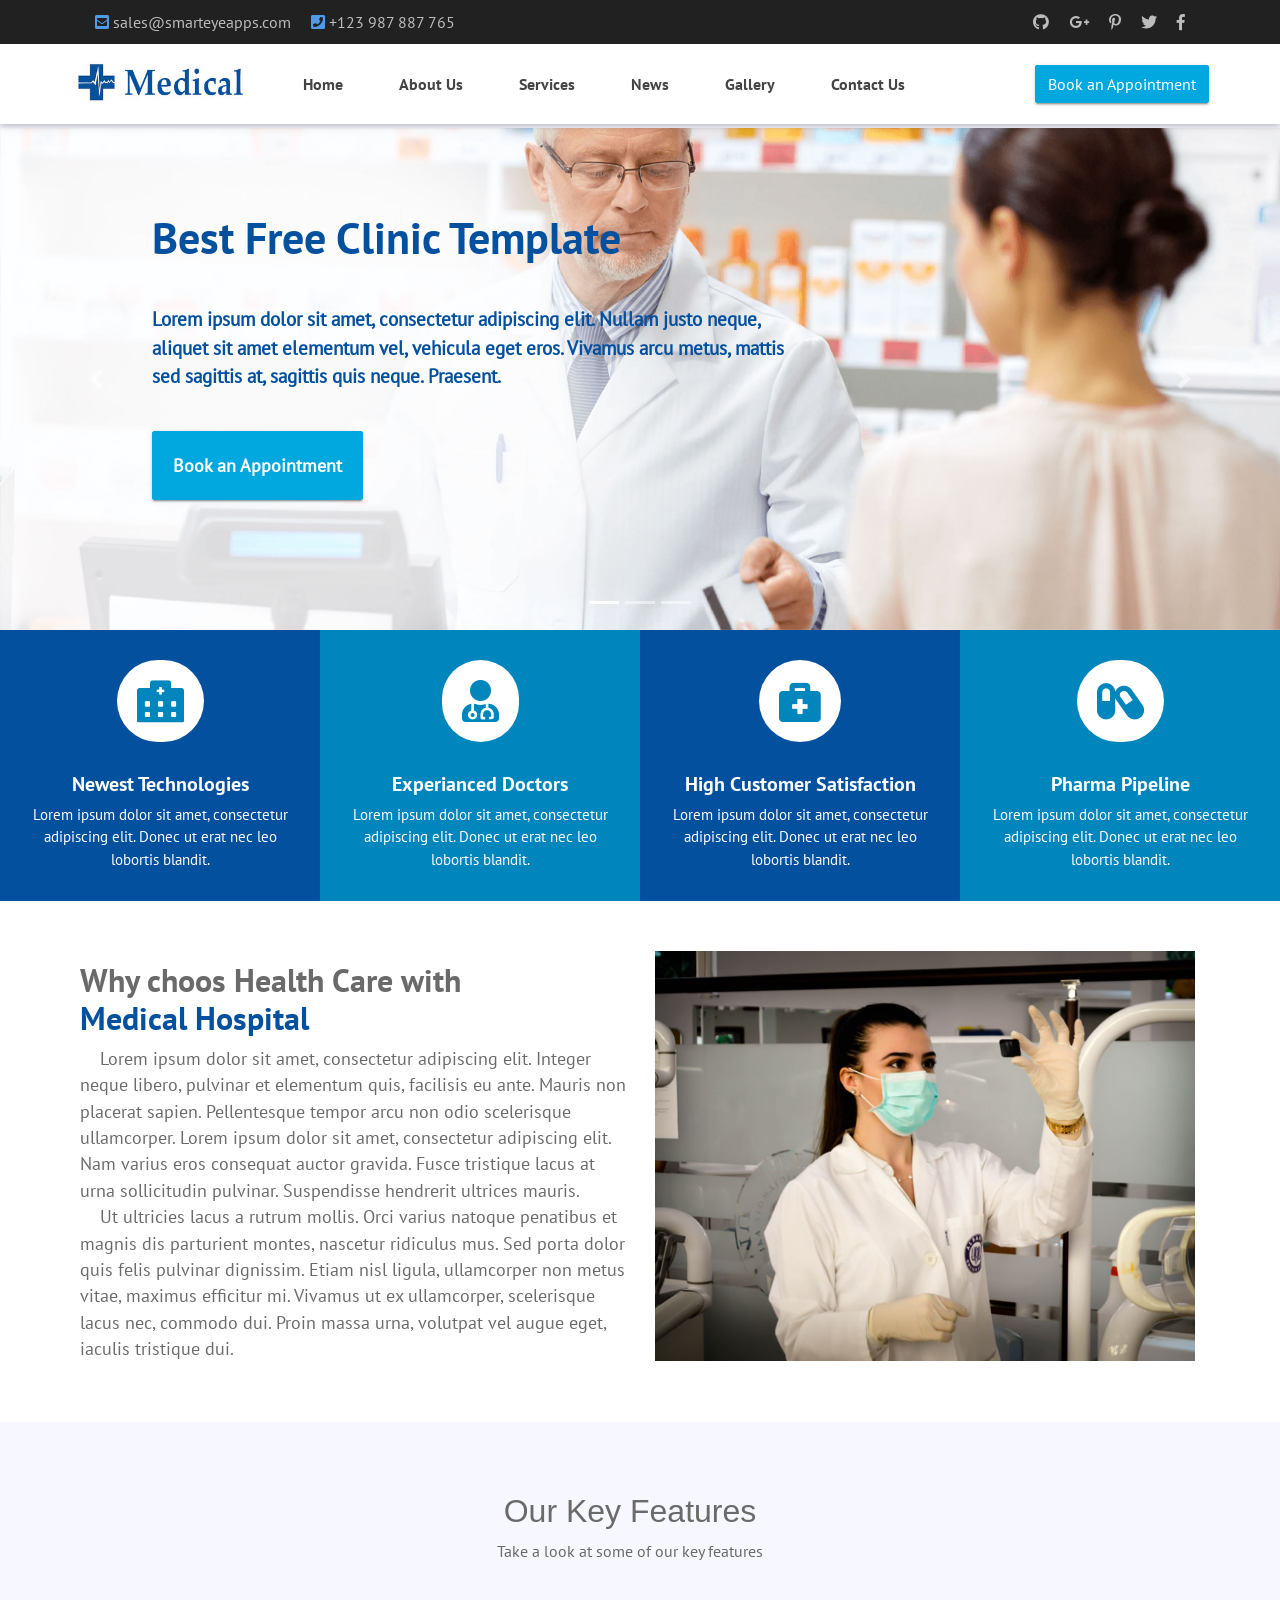
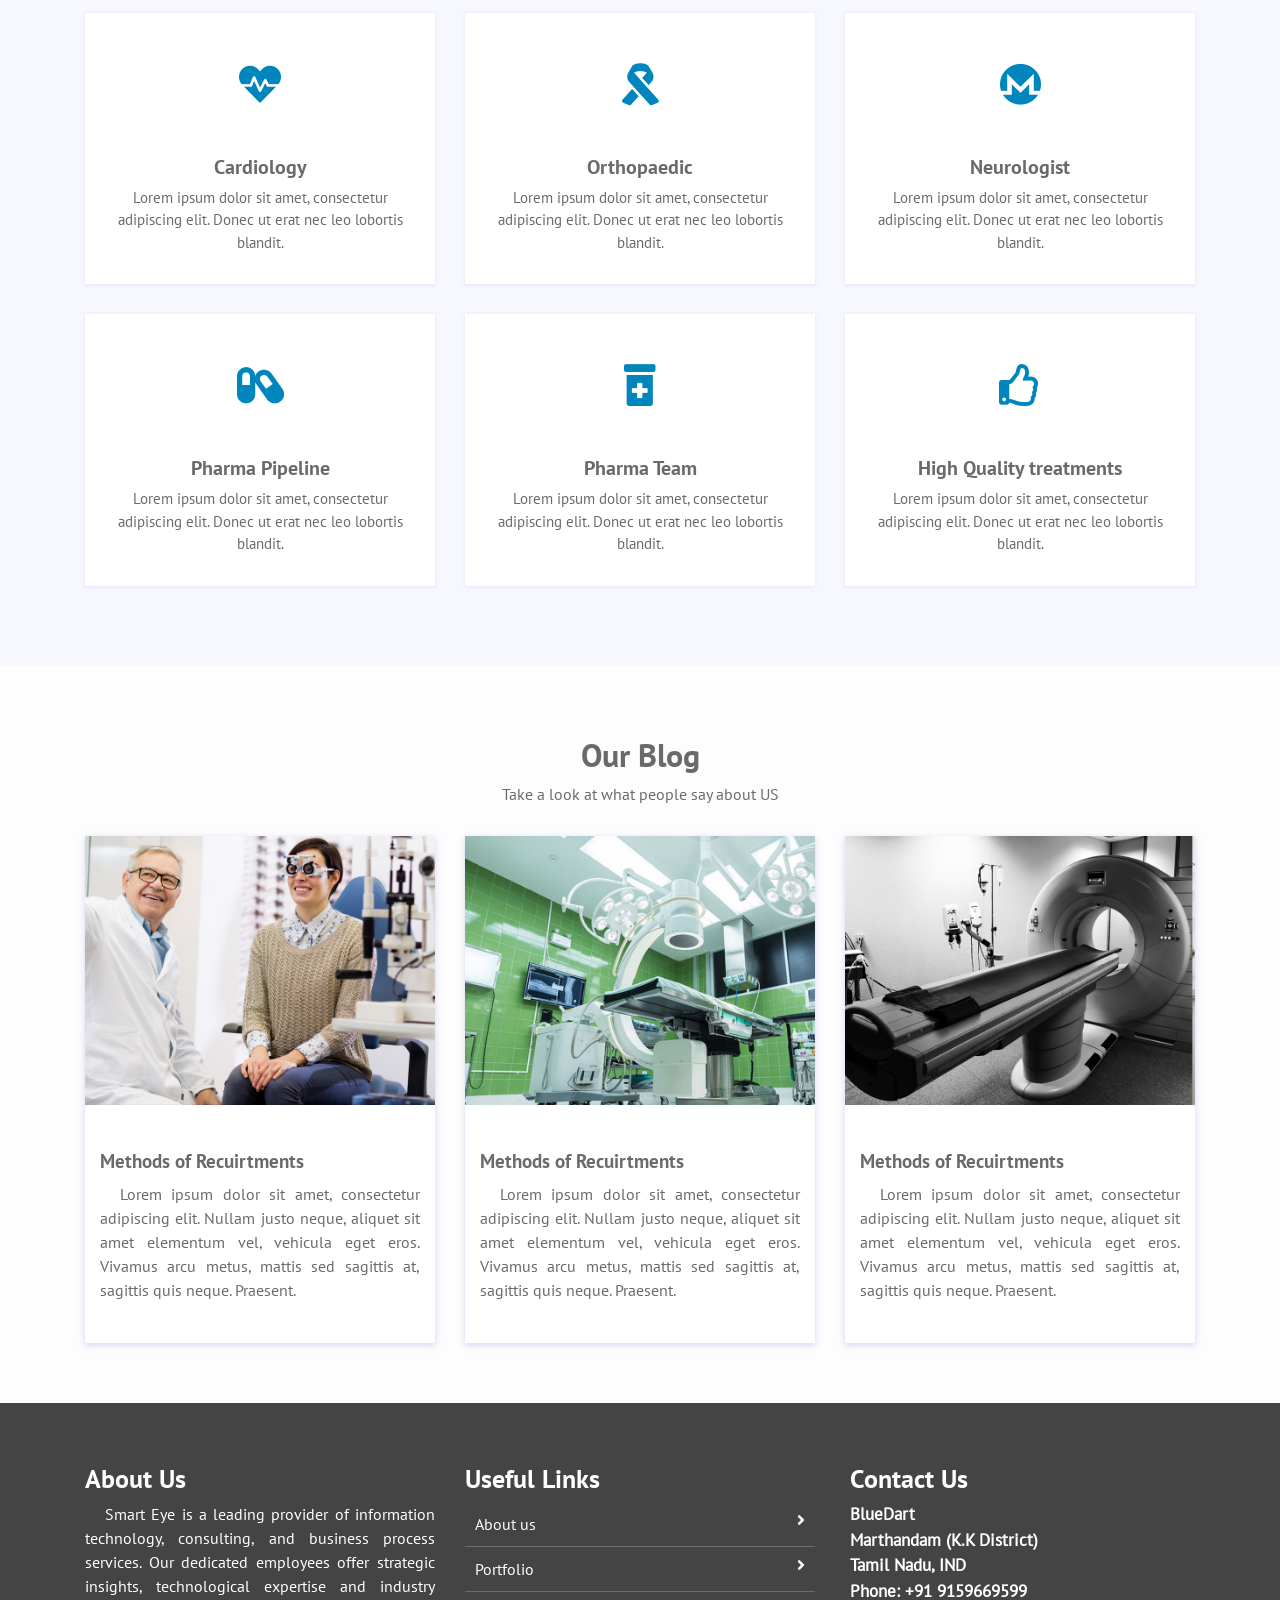
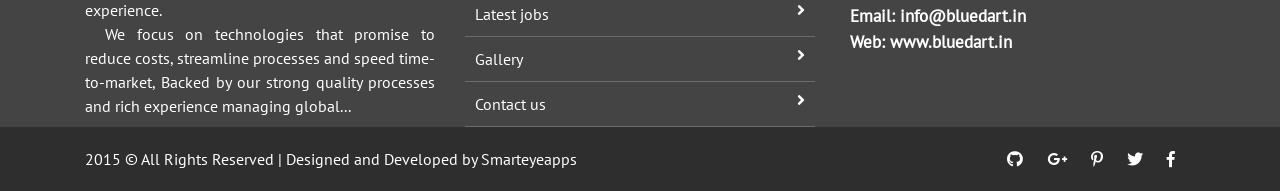
<file: index.html>
<!doctype html>
<html lang="en">

<head>
    <meta charset="utf-8">
    <meta name="viewport" content="width=device-width, initial-scale=1, shrink-to-fit=no">
    <title> Free Medical Hospital Website Template | Smarteyeapps.com</title>

    <link rel="shortcut icon" href="assets/images/fav.jpg">
    <link rel="stylesheet" href="assets/css/bootstrap.min.css">
    <link rel="stylesheet" href="assets/css/fontawsom-all.min.css">
    <link rel="stylesheet" href="assets/css/animate.css">
    <link rel="stylesheet" type="text/css" href="assets/css/style.css" />
</head>

<body>

    <!-- ################# Header Starts Here#######################--->
    <header>
        <div class="header-top">
            <div class="container">
                <div class="row">
                    <div class="col-lg-7 col-md-12 left-item">
                        <ul>
                            <li><i class="fas fa-envelope-square"></i> sales@smarteyeapps.com</li>
                            <li><i class="fas fa-phone-square"></i> +123 987 887 765</li>
                        </ul>
                    </div>
                    <div class="col-lg-5 d-none d-lg-block right-item">
                        <ul>
                            <li><a><i class="fab fa-github"></i></a></li>
                            <li><a><i class="fab fa-google-plus-g"></i></a></li>
                            <li> <a><i class="fab fa-pinterest-p"></i></a></li>
                            <li><a><i class="fab fa-twitter"></i></a></li>
                            <li> <a><i class="fab fa-facebook-f"></i></a></li>
                        </ul>
                    </div>
                </div>

            </div>
        </div>
        <div id="nav-head" class="header-nav">
            <div class="container">
                <div class="row">
                    <div class="col-lg-2 col-md-3 no-padding col-sm-12 nav-img">
                        <img src="assets/images/logo.jpg" alt="">
                       <a data-toggle="collapse" data-target="#menu" href="#menu" ><i class="fas d-block d-md-none small-menu fa-bars"></i></a>
                    </div>
                    <div id="menu" class="col-lg-8 col-md-9 d-none d-md-block nav-item">
                        <ul>
                            <li><a href="index.html">Home</a></li>
                            <li><a href="about_us.html">About Us</a></li>
                            <li><a href="services.html">Services</a></li>
                            <li><a href="news.html">News</a></li>  
                            <li><a href="gallery.html">Gallery</a></li>
                            <li><a href="contact_us.html">Contact Us</a></li>
                        </ul>
                    </div>
                    <div class="col-sm-2 d-none d-lg-block appoint">
                        <button class="btn btn-info">Book an Appointment</button>
                    </div>
                </div>

            </div>
        </div>

    </header>


    <!-- ################# Slider Starts Here#######################--->

    <div class="slider-detail">

        <div id="carouselExampleIndicators" class="carousel slide" data-ride="carousel">
            <ol class="carousel-indicators">
                <li data-target="#carouselExampleIndicators" data-slide-to="0" class="active"></li>
                <li data-target="#carouselExampleIndicators" data-slide-to="1"></li>
                <li data-target="#carouselExampleIndicators" data-slide-to="2"></li>
            </ol>
            <div class="carousel-inner">
                <div class="carousel-item ">
                    <img class="d-block w-100" src="assets/images/slider/slider_1.jpg" alt="First slide">
                    <div class="carousel-caption fvgb d-none d-md-block">
                        <h5 class="animated bounceInDown">Best Free Clinic Template</h5>
                        <p class="animated bounceInLeft">Lorem ipsum dolor sit amet, consectetur adipiscing elit. Nullam justo neque,  <br>
                        aliquet sit amet elementum vel, vehicula eget eros. Vivamus arcu metus, mattis <br>
                         sed sagittis at, sagittis quis neque. Praesent.</p>
                         
                         <div class="row vbh">
                             
                             <div class="btn btn-info animated bounceInUp"> Book an Appointment </div>
                         </div>
                    </div>
                </div>
                
                <div class="carousel-item active">
                    <img class="d-block w-100" src="assets/images/slider/slider_3.jpg" alt="Third slide">
                     <div class="carousel-caption vdg-cur d-none d-md-block">
                        <h5 class="animated bounceInDown">Best Free Clinic Template</h5>
                        <p class="animated bounceInLeft">Lorem ipsum dolor sit amet, consectetur adipiscing elit. Nullam justo neque,  <br>
                        aliquet sit amet elementum vel, vehicula eget eros. Vivamus arcu metus, mattis <br>
                         sed sagittis at, sagittis quis neque. Praesent.</p>
                         
                         <div class="row vbh">
                             
                             <div class="btn btn-info animated bounceInUp"> Book an Appointment </div>
                         </div>
                    </div>
                </div>
                
            </div>
            <a class="carousel-control-prev" href="#carouselExampleIndicators" role="button" data-slide="prev">
                <span class="carousel-control-prev-icon" aria-hidden="true"></span>
                <span class="sr-only">Previous</span>
            </a>
            <a class="carousel-control-next" href="#carouselExampleIndicators" role="button" data-slide="next">
                <span class="carousel-control-next-icon" aria-hidden="true"></span>
                <span class="sr-only">Next</span>
            </a>
        </div>


    </div>

    <!-- ################# Key Features Starts Here#######################--->

    <section class="key-features"> 
            <div class="row no-margin">
                <div class="col-lg-3 kvxol col-md-6">
                    <div class="single-key ky-1">
                        <i class="fas fa-hospital-alt"></i>
                        <h5>Newest Technologies</h5>
                        <p>Lorem ipsum dolor sit amet, consectetur adipiscing elit. Donec ut erat nec leo lobortis blandit.</p>
                    </div>
                </div>

                <div class="col-lg-3 kvxol  col-md-6">
                    <div class="single-key ky-2">
                        <i class="fas fa-user-md"></i>
                        <h5>Experianced Doctors</h5>
                        <p>Lorem ipsum dolor sit amet, consectetur adipiscing elit. Donec ut erat nec leo lobortis blandit.</p>
                    </div>
                </div>

                <div class="col-lg-3 kvxol col-md-6">
                    <div class="single-key ky-1">
                        <i class="fas fa-briefcase-medical"></i>
                        <h5>High Customer Satisfaction</h5>
                        <p>Lorem ipsum dolor sit amet, consectetur adipiscing elit. Donec ut erat nec leo lobortis blandit.</p>
                    </div>
                </div>

                <div class="col-lg-3 kvxol col-md-6">
                    <div class="single-key ky-2">
                        <i class="fas fa-capsules"></i>
                        <h5>Pharma Pipeline</h5>
                        <p>Lorem ipsum dolor sit amet, consectetur adipiscing elit. Donec ut erat nec leo lobortis blandit.</p>
                    </div>
                </div>

     
               
            </div>
    </section>

    <!-- ################# With Medical Starts Here#######################--->

    <section class="with-medical">
        <div class="container">
            <div class="row">
                <div class="col-lg-6 col-md-12 txtr">
                    <h4>Why choos Health Care with <br>
                     <span>Medical Hospital</span>   
                    </h4>
                    <p>Lorem ipsum dolor sit amet, consectetur adipiscing elit. Integer neque libero, pulvinar et elementum quis, facilisis eu ante. Mauris non placerat sapien. Pellentesque tempor arcu non odio scelerisque ullamcorper. Lorem ipsum dolor sit amet, consectetur adipiscing elit. Nam varius eros consequat auctor gravida. Fusce tristique lacus at urna sollicitudin pulvinar. Suspendisse hendrerit ultrices mauris.</p>
                    <p>Ut ultricies lacus a rutrum mollis. Orci varius natoque penatibus et magnis dis parturient montes, nascetur ridiculus mus. Sed porta dolor quis felis pulvinar dignissim. Etiam nisl ligula, ullamcorper non metus vitae, maximus efficitur mi. Vivamus ut ex ullamcorper, scelerisque lacus nec, commodo dui. Proin massa urna, volutpat vel augue eget, iaculis tristique dui. </p>
                </div>
                <div class="col-lg-6 col-md-12">
                    <img src="assets/images/why.jpg" alt="">
                </div>
            </div>
        </div>
    </section>
    

    <!-- ################# Our Departments Starts Here#######################--->


    <section class="key-features department">
        <div class="container">
            <div class="inner-title">

                <h2>Our Key Features</h2>
                <p>Take a look at some of our key features</p>
            </div>

            <div class="row">
                <div class="col-lg-4 col-md-6">
                    <div class="single-key">
                        <i class="fas fa-heartbeat"></i>
                        <h5>Cardiology</h5>
                        <p>Lorem ipsum dolor sit amet, consectetur adipiscing elit. Donec ut erat nec leo lobortis blandit.</p>
                    </div>
                </div>

                <div class="col-lg-4 col-md-6">
                    <div class="single-key">
                        <i class="fas fa-ribbon"></i>
                        <h5>Orthopaedic</h5>
                        <p>Lorem ipsum dolor sit amet, consectetur adipiscing elit. Donec ut erat nec leo lobortis blandit.</p>
                    </div>
                </div>

                <div class="col-lg-4 col-md-6">
                    <div class="single-key">
                       <i class="fab fa-monero"></i>
                        <h5>Neurologist</h5>
                        <p>Lorem ipsum dolor sit amet, consectetur adipiscing elit. Donec ut erat nec leo lobortis blandit.</p>
                    </div>
                </div>

                <div class="col-lg-4 col-md-6">
                    <div class="single-key">
                        <i class="fas fa-capsules"></i>
                        <h5>Pharma Pipeline</h5>
                        <p>Lorem ipsum dolor sit amet, consectetur adipiscing elit. Donec ut erat nec leo lobortis blandit.</p>
                    </div>
                </div>

                <div class="col-lg-4 col-md-6">
                    <div class="single-key">
                        <i class="fas fa-prescription-bottle-alt"></i>
                        <h5>Pharma Team</h5>
                        <p>Lorem ipsum dolor sit amet, consectetur adipiscing elit. Donec ut erat nec leo lobortis blandit.</p>
                    </div>
                </div>



                <div class="col-lg-4 col-md-6">
                    <div class="single-key">
                        <i class="far fa-thumbs-up"></i>
                        <h5>High Quality treatments</h5>
                        <p>Lorem ipsum dolor sit amet, consectetur adipiscing elit. Donec ut erat nec leo lobortis blandit.</p>
                    </div>
                </div>
            </div>






        </div>

    </section>


    <!-- ################# Our Blog Starts Here#######################--->

    <section class="our-blog">
         	<div class="container">
         		<div class="row session-title">
        			<h2> Our Blog </h2>
        			<p>Take a look at what people say about US </p>
        		</div>
        		<div class="blog-row row">
        			<div class="col-lg-4 col-md-6">
        				<div class="single-blog">
        					<figure>
        						<img src="assets/images/blog/blog_01.jpg" alt="">
        					</figure>
        					<div class="blog-detail">
        						<small>By Admin | August 10 2018</small>
								<h4>Methods of Recuirtments</h4>
								<p> Lorem ipsum dolor sit amet, consectetur adipiscing elit. Nullam justo neque, aliquet sit amet elementum vel, vehicula eget eros. Vivamus arcu metus, mattis sed sagittis at, sagittis quis neque. Praesent.</p>
								<div class="link">
									<a href="">Read more </a><i class="fas fa-long-arrow-alt-right"></i>
								</div>
        					</div>
        					
        					
        				</div>
        			</div>
        			<div class="col-lg-4 col-md-6">
        				<div class="single-blog">
        					<figure>
        						<img src="assets/images/blog/blog_02.jpg" alt="">
        					</figure>
        					<div class="blog-detail">
        						<small>By Admin | August 10 2018</small>
								<h4>Methods of Recuirtments</h4>
								<p> Lorem ipsum dolor sit amet, consectetur adipiscing elit. Nullam justo neque, aliquet sit amet elementum vel, vehicula eget eros. Vivamus arcu metus, mattis sed sagittis at, sagittis quis neque. Praesent.</p>
								<div class="link">
									<a href="">Read more </a><i class="fas fa-long-arrow-alt-right"></i>
								</div>
        					</div>
        					
        					
        				</div>
        			</div>
        			<div class="col-lg-4 col-md-6">
        				<div class="single-blog">
        					<figure>
        						<img src="assets/images/blog/blog_03.jpg" alt="">
        					</figure>
        					<div class="blog-detail">
        						<small>By Admin | August 10 2018</small>
								<h4>Methods of Recuirtments</h4>
								<p> Lorem ipsum dolor sit amet, consectetur adipiscing elit. Nullam justo neque, aliquet sit amet elementum vel, vehicula eget eros. Vivamus arcu metus, mattis sed sagittis at, sagittis quis neque. Praesent.</p>
								<div class="link">
									<a href="">Read more </a><i class="fas fa-long-arrow-alt-right"></i>
								</div>
        					</div>
        					
        					
        				</div>
        			</div>
        		</div>
         	</div>
         </section>

    <!-- ################# Footer Starts Here#######################--->


    <footer class="footer">
        <div class="container">
            <div class="row">
                <div class="col-md-4 col-sm-12">
                    <h2>About Us</h2>
                    <p>
                        Smart Eye is a leading provider of information technology, consulting, and business process services. Our dedicated employees offer strategic insights, technological expertise and industry experience.
                    </p>
                    <p>We focus on technologies that promise to reduce costs, streamline processes and speed time-to-market, Backed by our strong quality processes and rich experience managing global... </p>
                </div>
                <div class="col-md-4 col-sm-12">
                    <h2>Useful Links</h2>
                    <ul class="list-unstyled link-list">
                        <li><a ui-sref="about" href="#/about">About us</a><i class="fa fa-angle-right"></i></li>
                        <li><a ui-sref="portfolio" href="#/portfolio">Portfolio</a><i class="fa fa-angle-right"></i></li>
                        <li><a ui-sref="products" href="#/products">Latest jobs</a><i class="fa fa-angle-right"></i></li>
                        <li><a ui-sref="gallery" href="#/gallery">Gallery</a><i class="fa fa-angle-right"></i></li>
                        <li><a ui-sref="contact" href="#/contact">Contact us</a><i class="fa fa-angle-right"></i></li>
                    </ul>
                </div>
                <div class="col-md-4 col-sm-12 map-img">
                    <h2>Contact Us</h2>
                    <address class="md-margin-bottom-40">
                        BlueDart <br>
                        Marthandam (K.K District) <br>
                        Tamil Nadu, IND <br>
                        Phone: +91 9159669599 <br>
                        Email: <a href="mailto:info@anybiz.com" class="">info@bluedart.in</a><br>
                        Web: <a href="smart-eye.html" class="">www.bluedart.in</a>
                    </address>

                </div>
            </div>
        </div>
        

    </footer>
    <div class="copy">
            <div class="container">
                <a href="https://www.smarteyeapps.com/">2015 &copy; All Rights Reserved | Designed and Developed by Smarteyeapps</a>
                
                <span>
                <a><i class="fab fa-github"></i></a>
                <a><i class="fab fa-google-plus-g"></i></a>
                <a><i class="fab fa-pinterest-p"></i></a>
                <a><i class="fab fa-twitter"></i></a>
                <a><i class="fab fa-facebook-f"></i></a>
        </span>
            </div>

        </div>

</body>

<script src="assets/js/jquery-3.2.1.min.js"></script>
<script src="assets/js/popper.min.js"></script>
<script src="assets/js/bootstrap.min.js"></script>
<script src="assets/plugins/scroll-fixed/jquery-scrolltofixed-min.js"></script>
<script src="assets/js/script.js"></script>


</html>
</file>
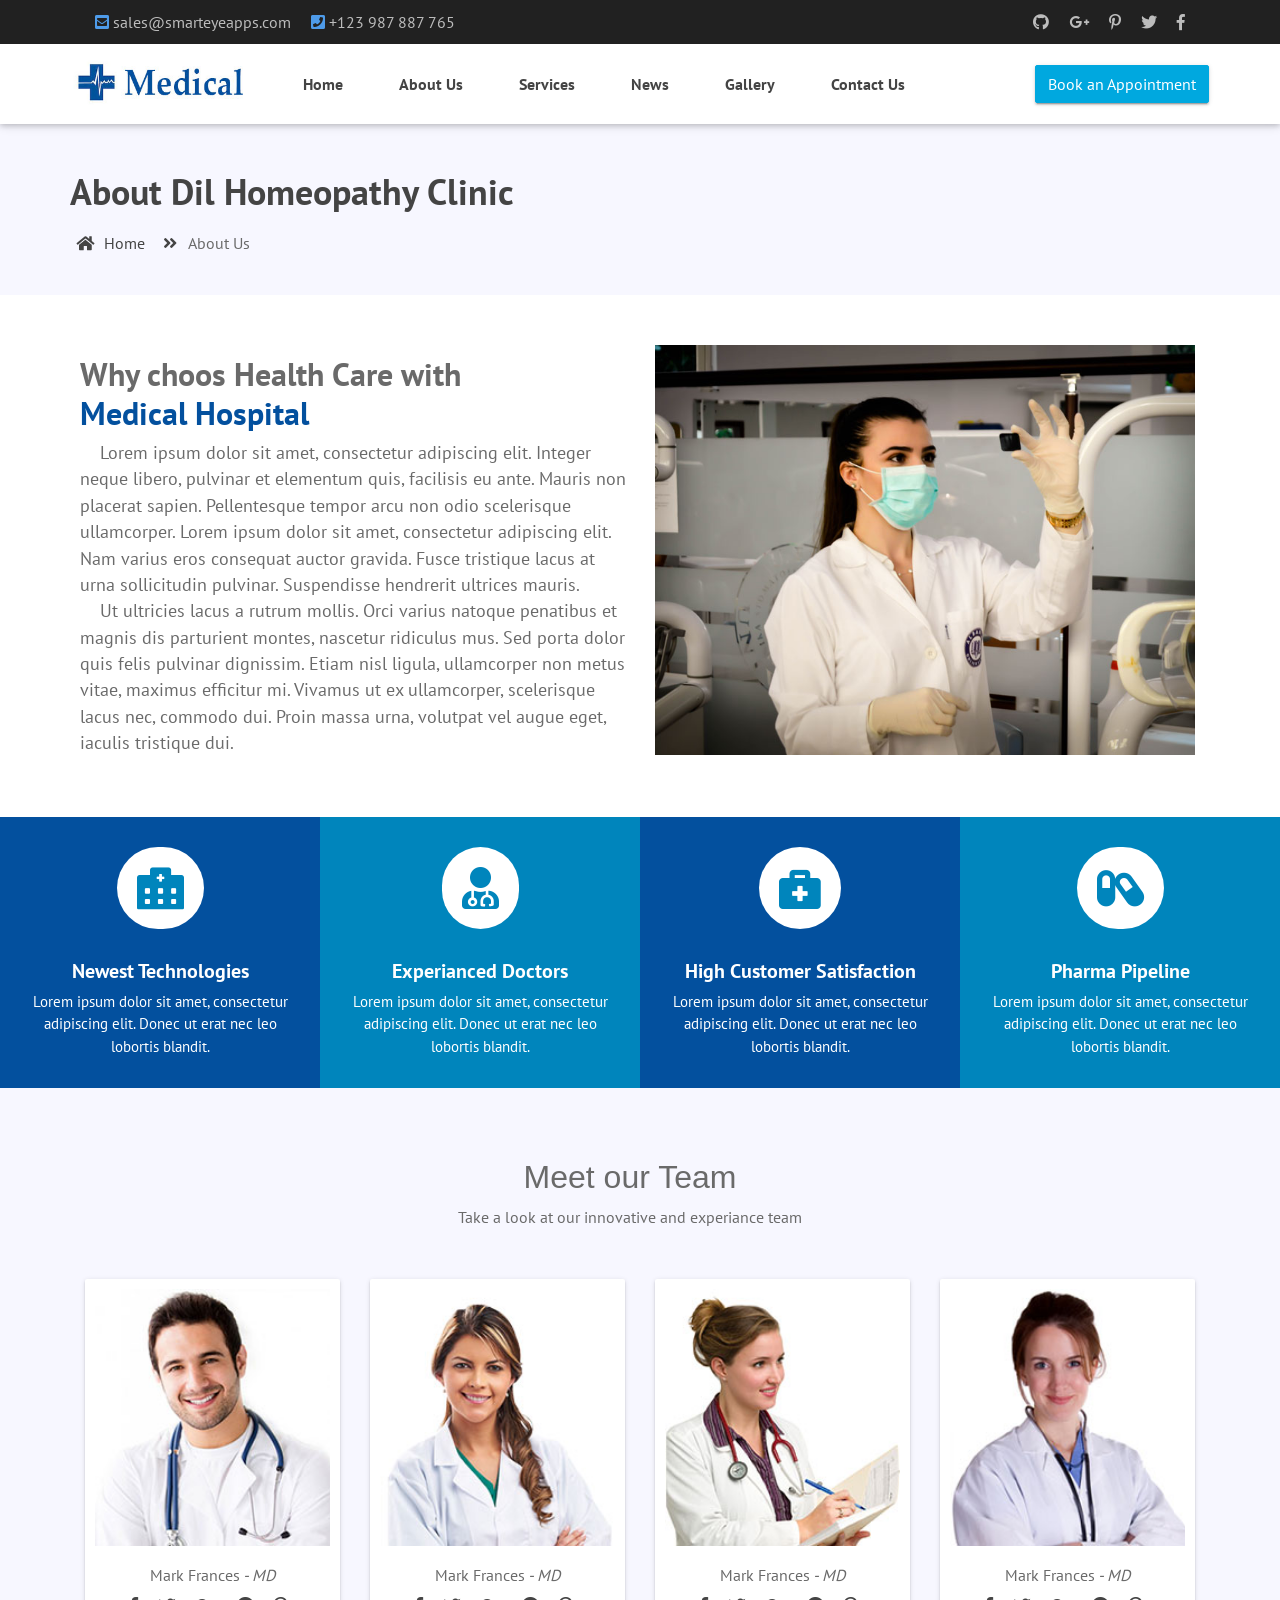
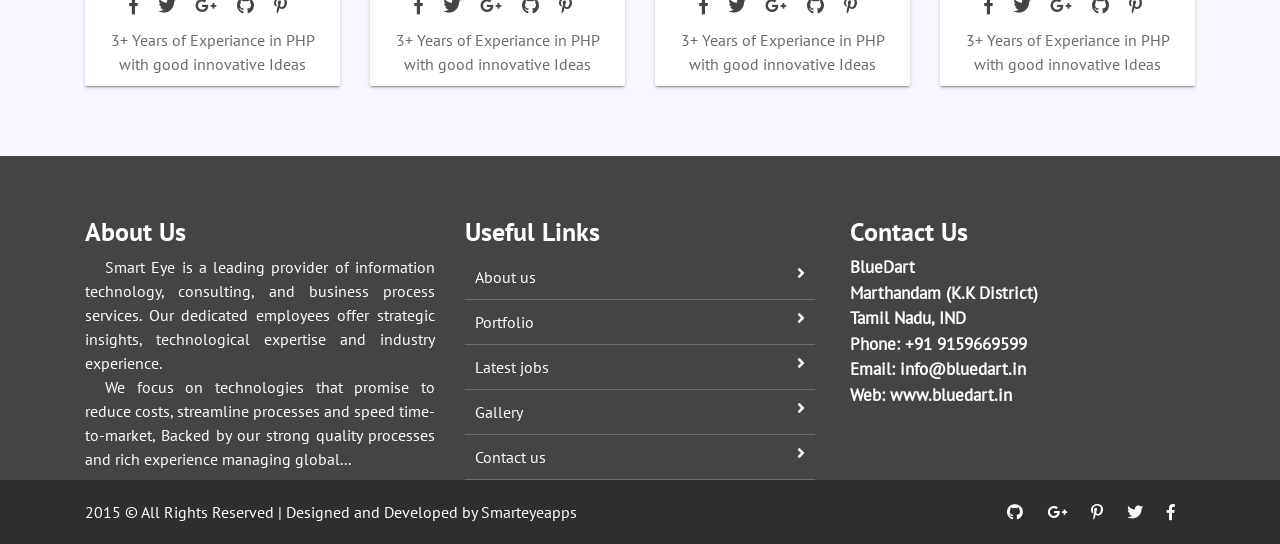
<file: about_us.html>
<!doctype html>
<html lang="en">

<head>
    <meta charset="utf-8">
    <meta name="viewport" content="width=device-width, initial-scale=1, shrink-to-fit=no">
    <title> Free Medical Hospital Website Template | Smarteyeapps.com</title>

    <link rel="shortcut icon" href="assets/images/fav.jpg">
    <link rel="stylesheet" href="assets/css/bootstrap.min.css">
    <link rel="stylesheet" href="assets/css/fontawsom-all.min.css">
    <link rel="stylesheet" href="assets/css/animate.css">
    <link rel="stylesheet" type="text/css" href="assets/css/style.css" />
</head>

<body>

    <!-- ################# Header Starts Here#######################--->
       <header>
        <div class="header-top">
            <div class="container">
                <div class="row">
                    <div class="col-lg-7 col-md-12 left-item">
                        <ul>
                            <li><i class="fas fa-envelope-square"></i> sales@smarteyeapps.com</li>
                            <li><i class="fas fa-phone-square"></i> +123 987 887 765</li>
                        </ul>
                    </div>
                    <div class="col-lg-5 d-none d-lg-block right-item">
                        <ul>
                            <li><a><i class="fab fa-github"></i></a></li>
                            <li><a><i class="fab fa-google-plus-g"></i></a></li>
                            <li> <a><i class="fab fa-pinterest-p"></i></a></li>
                            <li><a><i class="fab fa-twitter"></i></a></li>
                            <li> <a><i class="fab fa-facebook-f"></i></a></li>
                        </ul>
                    </div>
                </div>

            </div>
        </div>
        <div id="nav-head" class="header-nav">
            <div class="container">
                <div class="row">
                    <div class="col-lg-2 col-md-3 no-padding col-sm-12 nav-img">
                        <img src="assets/images/logo.jpg" alt="">
                       <a data-toggle="collapse" data-target="#menu" href="#menu" ><i class="fas d-block d-md-none small-menu fa-bars"></i></a>
                    </div>
                    <div id="menu" class="col-lg-8 col-md-9 d-none d-md-block nav-item">
                        <ul>
                            <li><a href="index.html">Home</a></li>
                            <li><a href="about_us.html">About Us</a></li>
                            <li><a href="services.html">Services</a></li>
                            <li><a href="news.html">News</a></li>  
                            <li><a href="gallery.html">Gallery</a></li>
                            <li><a href="contact_us.html">Contact Us</a></li>
                        </ul>
                    </div>
                    <div class="col-sm-2 d-none d-lg-block appoint">
                        <button class="btn btn-info">Book an Appointment</button>
                    </div>
                </div>

            </div>
        </div>

    </header>

         <!--  ************************* Page Title Starts Here ************************** -->
               <div class="page-nav no-margin row">
                   <div class="container">
                       <div class="row">
                           <h2>About Dil Homeopathy Clinic</h2>
                           <ul>
                               <li> <a href="#"><i class="fas fa-home"></i> Home</a></li>
                               <li><i class="fas fa-angle-double-right"></i> About Us</li>
                           </ul>
                       </div>
                   </div>
               </div>
       
         <!-- ######## Page  Title End ####### -->
         
         <!-- ################# With Medical Starts Here#######################--->

    <section class="with-medical">
        <div class="container">
            <div class="row">
                <div class="col-lg-6 col-md-12 txtr">
                    <h4>Why choos Health Care with <br>
                     <span>Medical Hospital</span>   
                    </h4>
                    <p>Lorem ipsum dolor sit amet, consectetur adipiscing elit. Integer neque libero, pulvinar et elementum quis, facilisis eu ante. Mauris non placerat sapien. Pellentesque tempor arcu non odio scelerisque ullamcorper. Lorem ipsum dolor sit amet, consectetur adipiscing elit. Nam varius eros consequat auctor gravida. Fusce tristique lacus at urna sollicitudin pulvinar. Suspendisse hendrerit ultrices mauris.</p>
                    <p>Ut ultricies lacus a rutrum mollis. Orci varius natoque penatibus et magnis dis parturient montes, nascetur ridiculus mus. Sed porta dolor quis felis pulvinar dignissim. Etiam nisl ligula, ullamcorper non metus vitae, maximus efficitur mi. Vivamus ut ex ullamcorper, scelerisque lacus nec, commodo dui. Proin massa urna, volutpat vel augue eget, iaculis tristique dui. </p>
                </div>
                <div class="col-lg-6 col-md-12">
                    <img src="assets/images/why.jpg" alt="">
                </div>
            </div>
        </div>
    </section>
    
        <!-- ################# Key Features Starts Here#######################--->

    <section class="key-features"> 
            <div class="row no-margin">
                <div class="col-md-3 kvxol col-sm-6">
                    <div class="single-key ky-1">
                        <i class="fas fa-hospital-alt"></i>
                        <h5>Newest Technologies</h5>
                        <p>Lorem ipsum dolor sit amet, consectetur adipiscing elit. Donec ut erat nec leo lobortis blandit.</p>
                    </div>
                </div>

                <div class="col-md-3 kvxol  col-sm-6">
                    <div class="single-key ky-2">
                        <i class="fas fa-user-md"></i>
                        <h5>Experianced Doctors</h5>
                        <p>Lorem ipsum dolor sit amet, consectetur adipiscing elit. Donec ut erat nec leo lobortis blandit.</p>
                    </div>
                </div>

                <div class="col-md-3 kvxol col-sm-6">
                    <div class="single-key ky-1">
                        <i class="fas fa-briefcase-medical"></i>
                        <h5>High Customer Satisfaction</h5>
                        <p>Lorem ipsum dolor sit amet, consectetur adipiscing elit. Donec ut erat nec leo lobortis blandit.</p>
                    </div>
                </div>

                <div class="col-md-3 kvxol col-sm-6">
                    <div class="single-key ky-2">
                        <i class="fas fa-capsules"></i>
                        <h5>Pharma Pipeline</h5>
                        <p>Lorem ipsum dolor sit amet, consectetur adipiscing elit. Donec ut erat nec leo lobortis blandit.</p>
                    </div>
                </div>

     
               
            </div>
    </section>
    
     <!-- ################# Our Team Starts Here#######################--->


    <section class="our-team">
        <div class="container">
            <div class="inner-title">
                <h2>Meet our Team</h2>
                <p>Take a look at our innovative and experiance team</p>
            </div>
            <div class="row team-member">
                <div class="col-md-3 col-sm-6">
                    <div class="user-card">
                        <div class="userar">
                            <img class="teammempic" alt="" src="assets/images/team/team-memb1.jpg">
                        </div>
                        <div class="detfs">
                            <p>Mark Frances<i> - MD</i></p>
                            <ul>
                                <li><a href="#"><i class="fab fa-facebook-f fa-lg"></i></a></li>
                                <li><a href="#"><i class="fab fa-twitter fa-lg"></i></a></li>
                                <li><a href="#"><i class="fab fa-google-plus-g fa-lg"></i></a></li>
                                <li><a href="#"><i class="fab fa-github fa-lg"></i></a></li>
                                <li><a href="#"><i class="fab fa-pinterest-p fa-lg"></i></a></li>
                            </ul>
                            <br>
                            <p >3+ Years of Experiance in PHP with good innovative Ideas</p>

                        </div>
                    </div>
                </div>
                <div class="col-md-3 col-sm-6">
                    <div class="user-card">
                        <div class="userar">
                            <img class="teammempic" alt="" src="assets/images/team/team-memb2.jpg">
                        </div>
                        <div class="detfs">
                            <p>Mark Frances<i> - MD</i></p>
                            <ul>
                                <li><a href="#"><i class="fab fa-facebook-f fa-lg"></i></a></li>
                                <li><a href="#"><i class="fab fa-twitter fa-lg"></i></a></li>
                                <li><a href="#"><i class="fab fa-google-plus-g fa-lg"></i></a></li>
                                <li><a href="#"><i class="fab fa-github fa-lg"></i></a></li>
                                <li><a href="#"><i class="fab fa-pinterest-p fa-lg"></i></a></li>
                            </ul>
                             <br>
                            <p >3+ Years of Experiance in PHP with good innovative Ideas</p>

                        </div>
                    </div>
                </div>
                <div class="col-md-3 col-sm-6">
                    <div class="user-card">
                        <div class="userar">
                            <img class="teammempic" alt="" src="assets/images/team/team-memb3.jpg">
                        </div>
                        <div class="detfs">
                            <p>Mark Frances<i> - MD</i></p>
                            <ul>
                                <li><a href="#"><i class="fab fa-facebook-f fa-lg"></i></a></li>
                                <li><a href="#"><i class="fab fa-twitter fa-lg"></i></a></li>
                                <li><a href="#"><i class="fab fa-google-plus-g fa-lg"></i></a></li>
                                <li><a href="#"><i class="fab fa-github fa-lg"></i></a></li>
                                <li><a href="#"><i class="fab fa-pinterest-p fa-lg"></i></a></li>
                            </ul>
                              <br>   
                            <p >3+ Years of Experiance in PHP with good innovative Ideas</p>

                        </div>
                    </div>

                </div>
                <div class="col-md-3 col-sm-6">
                    <div class="user-card">
                        <div class="userar">
                            <img class="teammempic" alt="" src="assets/images/team/team-memb4.jpg">
                        </div>
                        <div class="detfs">
                            <p>Mark Frances<i> - MD</i></p>
                            <ul>
                                <li><a href="#"><i class="fab fa-facebook-f fa-lg"></i></a></li>
                                <li><a href="#"><i class="fab fa-twitter fa-lg"></i></a></li>
                                <li><a href="#"><i class="fab fa-google-plus-g fa-lg"></i></a></li>
                                <li><a href="#"><i class="fab fa-github fa-lg"></i></a></li>
                                <li><a href="#"><i class="fab fa-pinterest-p fa-lg"></i></a></li>
                            </ul>
                             <br>   
                            <p >3+ Years of Experiance in PHP with good innovative Ideas</p>

                        </div>
                    </div>
                </div>
            </div>
        </div>
    </section>


    <!-- ################# Footer Starts Here#######################--->


    <footer class="footer">
        <div class="container">
            <div class="row">
                <div class="col-md-4 col-sm-12">
                    <h2>About Us</h2>
                    <p>
                        Smart Eye is a leading provider of information technology, consulting, and business process services. Our dedicated employees offer strategic insights, technological expertise and industry experience.
                    </p>
                    <p>We focus on technologies that promise to reduce costs, streamline processes and speed time-to-market, Backed by our strong quality processes and rich experience managing global... </p>
                </div>
                <div class="col-md-4 col-sm-12">
                    <h2>Useful Links</h2>
                    <ul class="list-unstyled link-list">
                        <li><a ui-sref="about" href="#/about">About us</a><i class="fa fa-angle-right"></i></li>
                        <li><a ui-sref="portfolio" href="#/portfolio">Portfolio</a><i class="fa fa-angle-right"></i></li>
                        <li><a ui-sref="products" href="#/products">Latest jobs</a><i class="fa fa-angle-right"></i></li>
                        <li><a ui-sref="gallery" href="#/gallery">Gallery</a><i class="fa fa-angle-right"></i></li>
                        <li><a ui-sref="contact" href="#/contact">Contact us</a><i class="fa fa-angle-right"></i></li>
                    </ul>
                </div>
                <div class="col-md-4 col-sm-12 map-img">
                    <h2>Contact Us</h2>
                    <address class="md-margin-bottom-40">
                        BlueDart <br>
                        Marthandam (K.K District) <br>
                        Tamil Nadu, IND <br>
                        Phone: +91 9159669599 <br>
                        Email: <a href="mailto:info@anybiz.com" class="">info@bluedart.in</a><br>
                        Web: <a href="smart-eye.html" class="">www.bluedart.in</a>
                    </address>

                </div>
            </div>
        </div>
        

    </footer>
    <div class="copy">
            <div class="container">
                <a href="https://www.smarteyeapps.com/">2015 &copy; All Rights Reserved | Designed and Developed by Smarteyeapps</a>
                
                <span>
                <a><i class="fab fa-github"></i></a>
                <a><i class="fab fa-google-plus-g"></i></a>
                <a><i class="fab fa-pinterest-p"></i></a>
                <a><i class="fab fa-twitter"></i></a>
                <a><i class="fab fa-facebook-f"></i></a>
        </span>
            </div>

        </div>

</body>

<script src="assets/js/jquery-3.2.1.min.js"></script>
<script src="assets/js/popper.min.js"></script>
<script src="assets/js/bootstrap.min.js"></script>
<script src="assets/plugins/scroll-fixed/jquery-scrolltofixed-min.js"></script>
<script src="assets/js/script.js"></script>


</html>
</file>
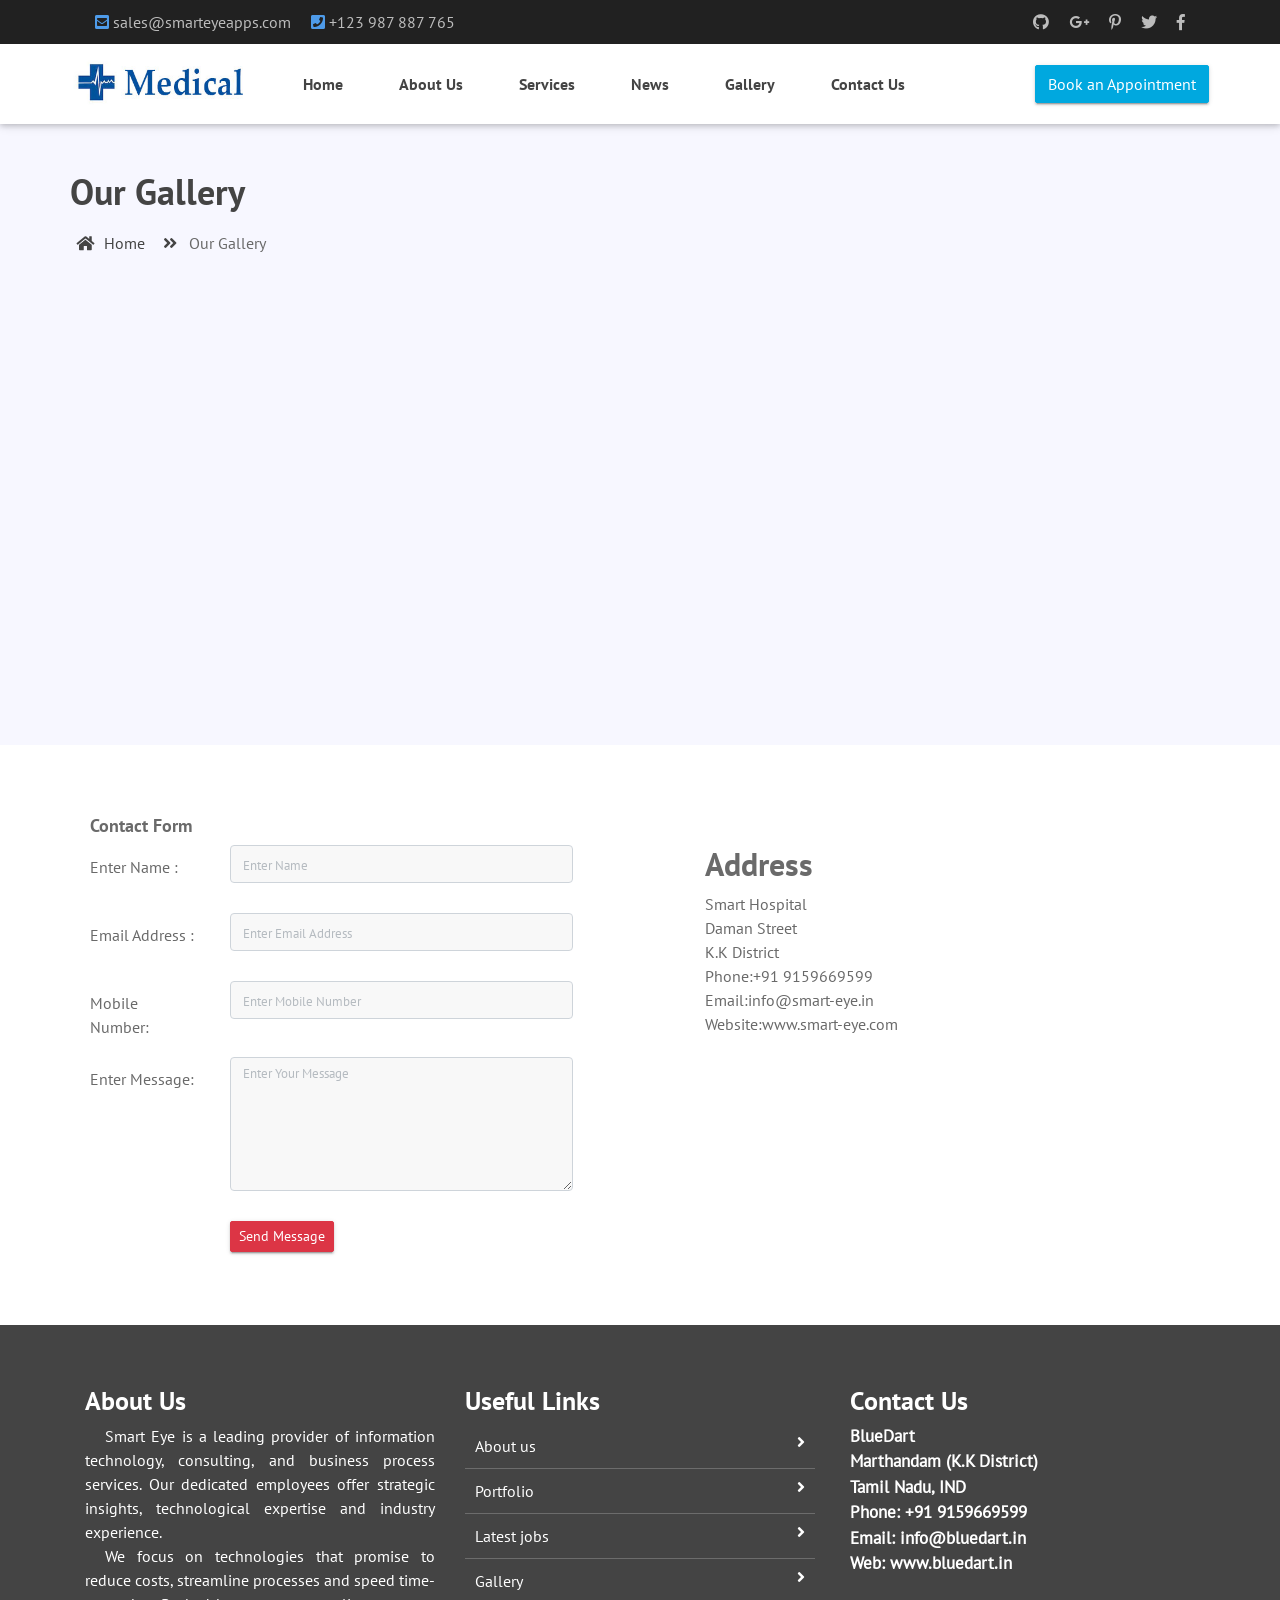
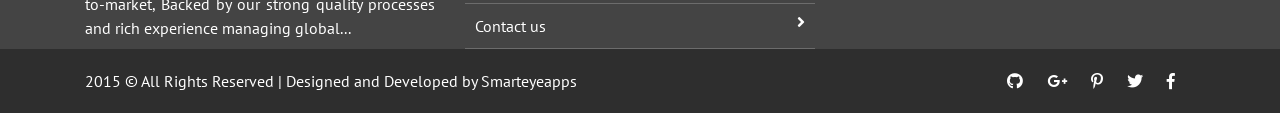
<file: contact_us.html>
<!doctype html>
<html lang="en">

<head>
    <meta charset="utf-8">
    <meta name="viewport" content="width=device-width, initial-scale=1, shrink-to-fit=no">
    <title> Free Medical Hospital Website Template | Smarteyeapps.com</title>

    <link rel="shortcut icon" href="assets/images/fav.jpg">
    <link rel="stylesheet" href="assets/css/bootstrap.min.css">
    <link rel="stylesheet" href="assets/css/fontawsom-all.min.css">
    <link rel="stylesheet" href="assets/css/animate.css">
    <link rel="stylesheet" type="text/css" href="assets/css/style.css" />
</head>

<body>

    <!-- ################# Header Starts Here#######################--->
        <header>
        <div class="header-top">
            <div class="container">
                <div class="row">
                    <div class="col-lg-7 col-md-12 left-item">
                        <ul>
                            <li><i class="fas fa-envelope-square"></i> sales@smarteyeapps.com</li>
                            <li><i class="fas fa-phone-square"></i> +123 987 887 765</li>
                        </ul>
                    </div>
                    <div class="col-lg-5 d-none d-lg-block right-item">
                        <ul>
                            <li><a><i class="fab fa-github"></i></a></li>
                            <li><a><i class="fab fa-google-plus-g"></i></a></li>
                            <li> <a><i class="fab fa-pinterest-p"></i></a></li>
                            <li><a><i class="fab fa-twitter"></i></a></li>
                            <li> <a><i class="fab fa-facebook-f"></i></a></li>
                        </ul>
                    </div>
                </div>

            </div>
        </div>
        <div id="nav-head" class="header-nav">
            <div class="container">
                <div class="row">
                    <div class="col-lg-2 col-md-3 no-padding col-sm-12 nav-img">
                        <img src="assets/images/logo.jpg" alt="">
                       <a data-toggle="collapse" data-target="#menu" href="#menu" ><i class="fas d-block d-md-none small-menu fa-bars"></i></a>
                    </div>
                    <div id="menu" class="col-lg-8 col-md-9 d-none d-md-block nav-item">
                        <ul>
                            <li><a href="index.html">Home</a></li>
                            <li><a href="about_us.html">About Us</a></li>
                            <li><a href="services.html">Services</a></li>
                            <li><a href="news.html">News</a></li>  
                            <li><a href="gallery.html">Gallery</a></li>
                            <li><a href="contact_us.html">Contact Us</a></li>
                        </ul>
                    </div>
                    <div class="col-sm-2 d-none d-lg-block appoint">
                        <button class="btn btn-info">Book an Appointment</button>
                    </div>
                </div>

            </div>
        </div>

    </header>


         <!--  ************************* Page Title Starts Here ************************** -->
               <div class="page-nav no-margin row">
                   <div class="container">
                       <div class="row">
                           <h2>Our Gallery</h2>
                           <ul>
                               <li> <a href="#"><i class="fas fa-home"></i> Home</a></li>
                               <li><i class="fas fa-angle-double-right"></i> Our Gallery</li>
                           </ul>
                       </div>
                   </div>
               </div>
       
         <!-- ######## Page  Title End ####### -->
         
      
    <!-- ################# Our Blog Starts Here#######################--->

   
      <div style="margin-top:0px;" class="row no-margin">
        
        <iframe style="width:100%" src="https://www.google.com/maps/embed?pb=!1m14!1m12!1m3!1d249759.19784092825!2d79.10145254589841!3d12.009924873581818!2m3!1f0!2f0!3f0!3m2!1i1024!2i768!4f13.1!5e0!3m2!1sen!2sin!4v1448883859107"  height="450" frameborder="0" style="border:0" allowfullscreen></iframe>


      </div>

      <div class="row contact-rooo no-margin">
        <div class="container">
           <div class="row">
               
          
            <div style="padding:20px" class="col-sm-6">
            <h2 style="font-size:18px">Contact Form</h2>
                <div class="row">
                    <div style="padding-top:10px;" class="col-sm-3"><label>Enter Name :</label></div>
                    <div class="col-sm-8"><input type="text" placeholder="Enter Name" name="name" class="form-control input-sm"  ></div>
                </div>
                <div style="margin-top:10px;" class="row">
                    <div style="padding-top:10px;" class="col-sm-3"><label>Email Address :</label></div>
                    <div class="col-sm-8"><input type="text" name="name" placeholder="Enter Email Address" class="form-control input-sm"  ></div>
                </div>
                 <div style="margin-top:10px;" class="row">
                    <div style="padding-top:10px;" class="col-sm-3"><label>Mobile Number:</label></div>
                    <div class="col-sm-8"><input type="text" name="name" placeholder="Enter Mobile Number" class="form-control input-sm"  ></div>
                </div>
                 <div style="margin-top:10px;" class="row">
                    <div style="padding-top:10px;" class="col-sm-3"><label>Enter  Message:</label></div>
                    <div class="col-sm-8">
                      <textarea rows="5" placeholder="Enter Your Message" class="form-control input-sm"></textarea>
                    </div>
                </div>
                 <div style="margin-top:10px;" class="row">
                    <div style="padding-top:10px;" class="col-sm-3"><label></label></div>
                    <div class="col-sm-8">
                     <button class="btn btn-danger btn-sm">Send Message</button>
                    </div>
                </div>
            </div>
             <div class="col-sm-6">
                    
                  <div style="margin:50px" class="serv"> 
                
               
             
                              
              
          <h2 style="margin-top:10px;">Address</h2>

    Smart Hospital <br>
    Daman Street<br>
    K.K District<br>
    Phone:+91 9159669599<br>
    Email:info@smart-eye.in<br>
    Website:www.smart-eye.com<br>

 
       
            
                
                
              
           </div>    
                
             
         </div>

            </div>
        </div>
        
      </div>



    <!-- ################# Footer Starts Here#######################--->


    <footer class="footer">
        <div class="container">
            <div class="row">
                <div class="col-md-4 col-sm-12">
                    <h2>About Us</h2>
                    <p>
                        Smart Eye is a leading provider of information technology, consulting, and business process services. Our dedicated employees offer strategic insights, technological expertise and industry experience.
                    </p>
                    <p>We focus on technologies that promise to reduce costs, streamline processes and speed time-to-market, Backed by our strong quality processes and rich experience managing global... </p>
                </div>
                <div class="col-md-4 col-sm-12">
                    <h2>Useful Links</h2>
                    <ul class="list-unstyled link-list">
                        <li><a ui-sref="about" href="#/about">About us</a><i class="fa fa-angle-right"></i></li>
                        <li><a ui-sref="portfolio" href="#/portfolio">Portfolio</a><i class="fa fa-angle-right"></i></li>
                        <li><a ui-sref="products" href="#/products">Latest jobs</a><i class="fa fa-angle-right"></i></li>
                        <li><a ui-sref="gallery" href="#/gallery">Gallery</a><i class="fa fa-angle-right"></i></li>
                        <li><a ui-sref="contact" href="#/contact">Contact us</a><i class="fa fa-angle-right"></i></li>
                    </ul>
                </div>
                <div class="col-md-4 col-sm-12 map-img">
                    <h2>Contact Us</h2>
                    <address class="md-margin-bottom-40">
                        BlueDart <br>
                        Marthandam (K.K District) <br>
                        Tamil Nadu, IND <br>
                        Phone: +91 9159669599 <br>
                        Email: <a href="mailto:info@anybiz.com" class="">info@bluedart.in</a><br>
                        Web: <a href="smart-eye.html" class="">www.bluedart.in</a>
                    </address>

                </div>
            </div>
        </div>
        

    </footer>
    <div class="copy">
            <div class="container">
                <a href="https://www.smarteyeapps.com/">2015 &copy; All Rights Reserved | Designed and Developed by Smarteyeapps</a>
                
                <span>
                <a><i class="fab fa-github"></i></a>
                <a><i class="fab fa-google-plus-g"></i></a>
                <a><i class="fab fa-pinterest-p"></i></a>
                <a><i class="fab fa-twitter"></i></a>
                <a><i class="fab fa-facebook-f"></i></a>
        </span>
            </div>

        </div>

</body>

<script src="assets/js/jquery-3.2.1.min.js"></script>
<script src="assets/js/popper.min.js"></script>
<script src="assets/js/bootstrap.min.js"></script>
<script src="assets/plugins/scroll-fixed/jquery-scrolltofixed-min.js"></script>
<script src="assets/js/script.js"></script>


</html>
</file>
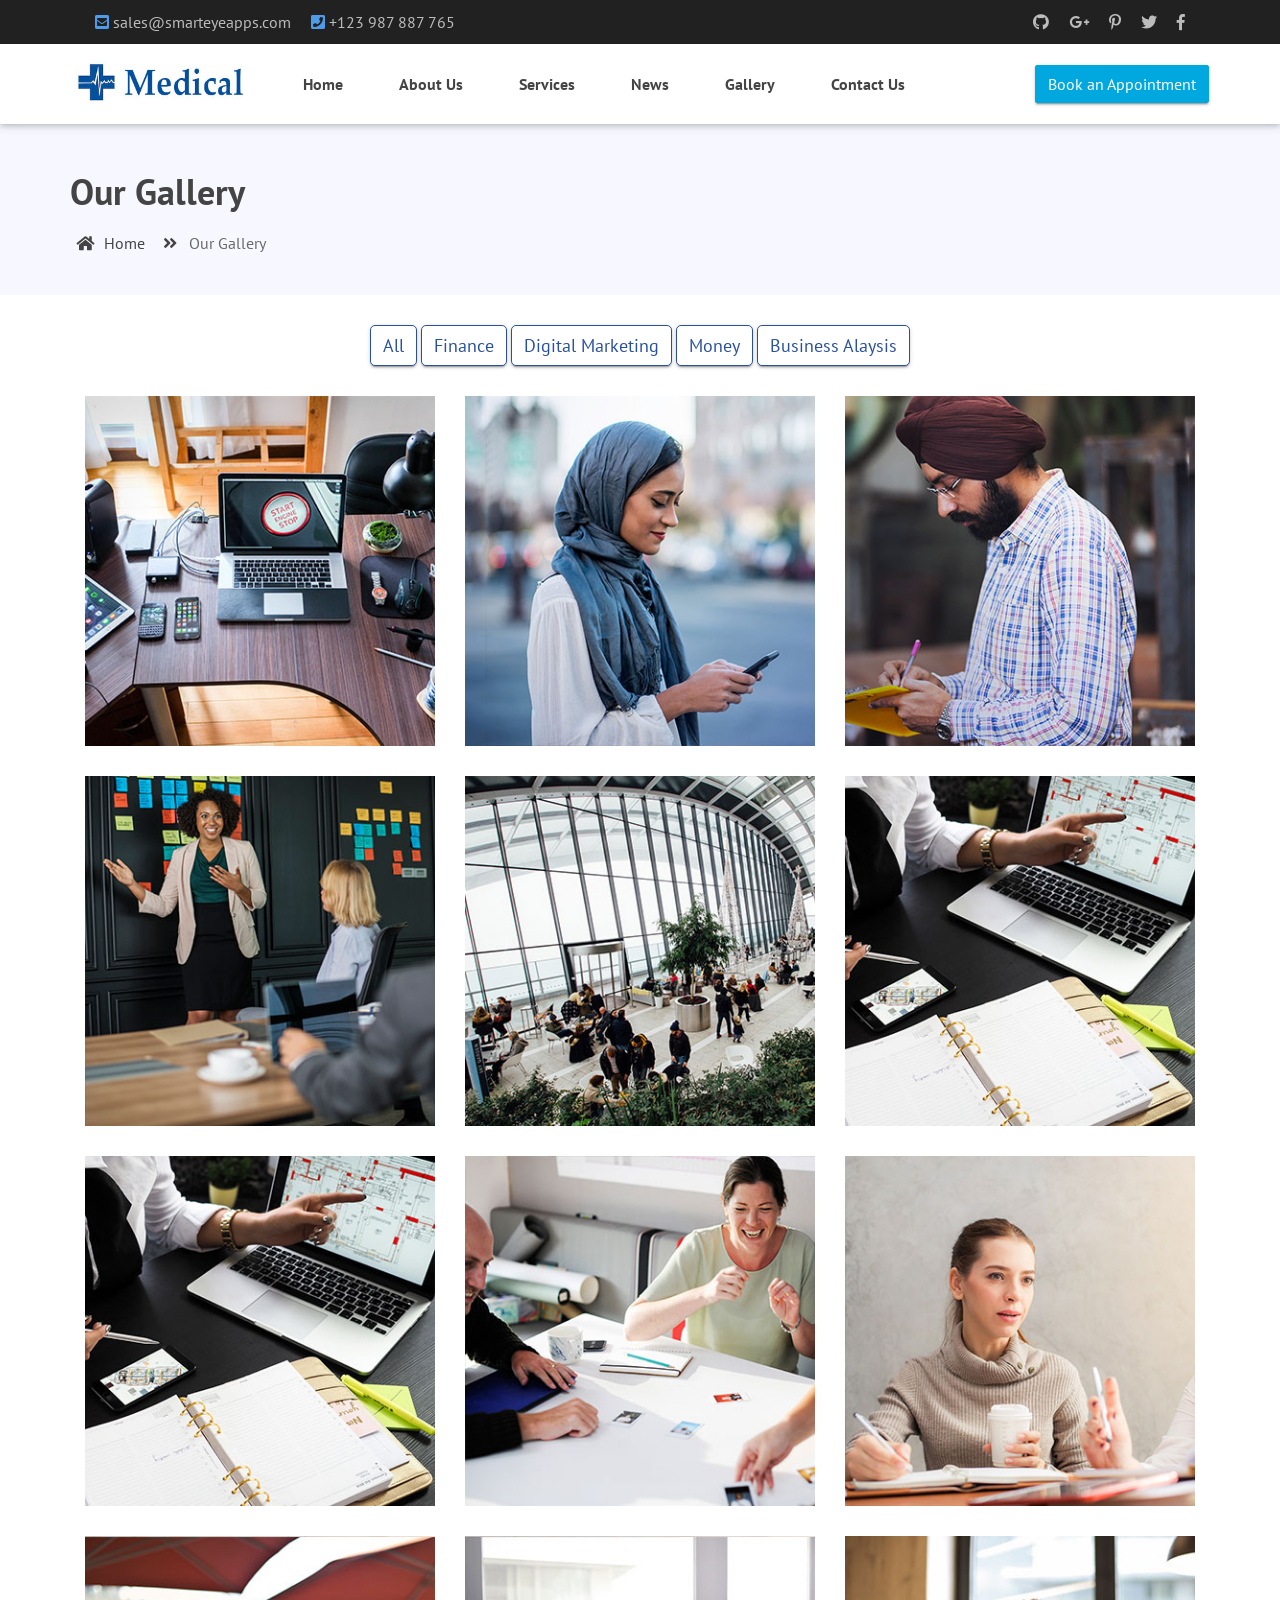
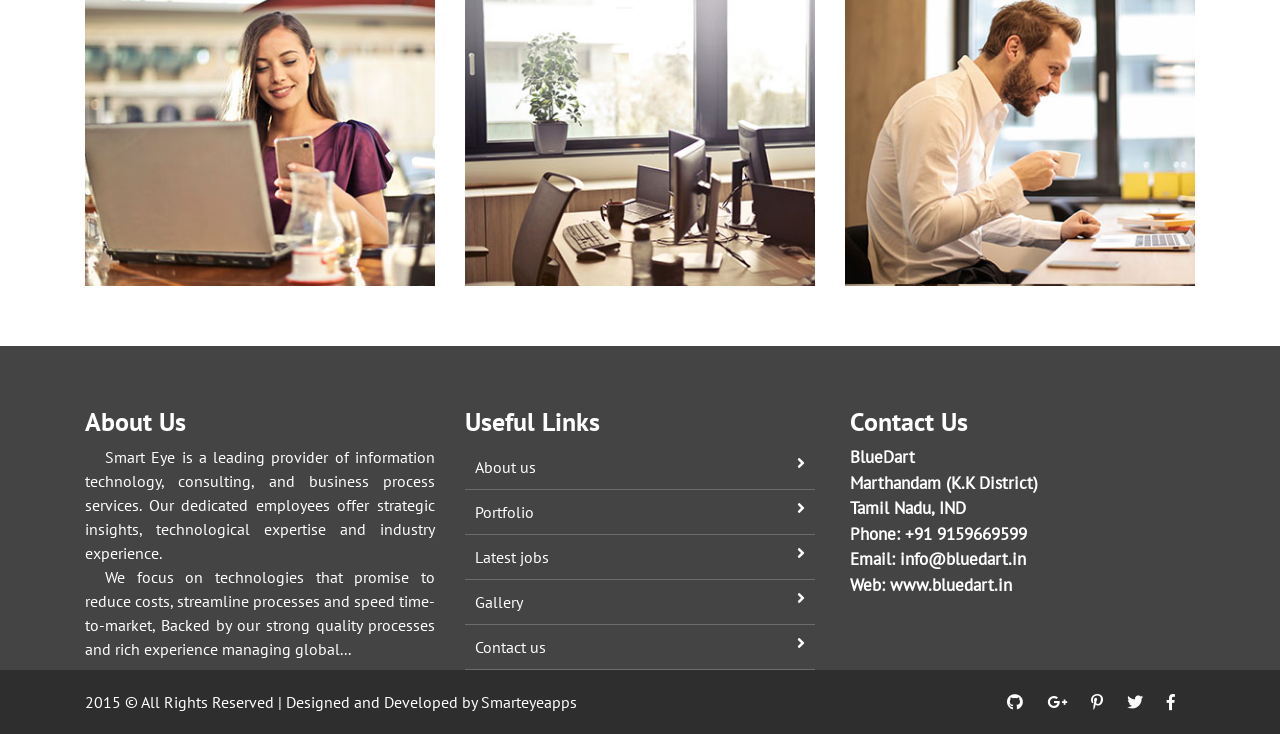
<file: gallery.html>
<!doctype html>
<html lang="en">

<head>
    <meta charset="utf-8">
    <meta name="viewport" content="width=device-width, initial-scale=1, shrink-to-fit=no">
    <title> Free Medical Hospital Website Template | Smarteyeapps.com</title>

    <link rel="shortcut icon" href="assets/images/fav.jpg">
    <link rel="stylesheet" href="assets/css/bootstrap.min.css">
    <link rel="stylesheet" href="assets/css/fontawsom-all.min.css">
    <link rel="stylesheet" href="assets/css/animate.css">
    <link rel="stylesheet" type="text/css" href="assets/css/style.css" />
</head>

<body>

    <!-- ################# Header Starts Here#######################--->
    <header>
        <div class="header-top">
            <div class="container">
                <div class="row">
                    <div class="col-lg-7 col-md-12 left-item">
                        <ul>
                            <li><i class="fas fa-envelope-square"></i> sales@smarteyeapps.com</li>
                            <li><i class="fas fa-phone-square"></i> +123 987 887 765</li>
                        </ul>
                    </div>
                    <div class="col-lg-5 d-none d-lg-block right-item">
                        <ul>
                            <li><a><i class="fab fa-github"></i></a></li>
                            <li><a><i class="fab fa-google-plus-g"></i></a></li>
                            <li> <a><i class="fab fa-pinterest-p"></i></a></li>
                            <li><a><i class="fab fa-twitter"></i></a></li>
                            <li> <a><i class="fab fa-facebook-f"></i></a></li>
                        </ul>
                    </div>
                </div>

            </div>
        </div>
        <div id="nav-head" class="header-nav">
            <div class="container">
                <div class="row">
                    <div class="col-lg-2 col-md-3 no-padding col-sm-12 nav-img">
                        <img src="assets/images/logo.jpg" alt="">
                       <a data-toggle="collapse" data-target="#menu" href="#menu" ><i class="fas d-block d-md-none small-menu fa-bars"></i></a>
                    </div>
                    <div id="menu" class="col-lg-8 col-md-9 d-none d-md-block nav-item">
                        <ul>
                            <li><a href="index.html">Home</a></li>
                            <li><a href="about_us.html">About Us</a></li>
                            <li><a href="services.html">Services</a></li>
                            <li><a href="news.html">News</a></li>  
                            <li><a href="gallery.html">Gallery</a></li>
                            <li><a href="contact_us.html">Contact Us</a></li>
                        </ul>
                    </div>
                    <div class="col-sm-2 d-none d-lg-block appoint">
                        <button class="btn btn-info">Book an Appointment</button>
                    </div>
                </div>

            </div>
        </div>

    </header>


         <!--  ************************* Page Title Starts Here ************************** -->
               <div class="page-nav no-margin row">
                   <div class="container">
                       <div class="row">
                           <h2>Our Gallery</h2>
                           <ul>
                               <li> <a href="#"><i class="fas fa-home"></i> Home</a></li>
                               <li><i class="fas fa-angle-double-right"></i> Our Gallery</li>
                           </ul>
                       </div>
                   </div>
               </div>
       
         <!-- ######## Page  Title End ####### -->
         
      
    <!-- ################# Our Blog Starts Here#######################--->

     <!--  ************************* Gallery Starts Here ************************** -->
        <div class="gallery">    
           <div class="container">
              <div class="row">
                

        <div class="gallery-filter d-none d-sm-block">
            <button class="btn btn-default filter-button" data-filter="all">All</button>
            <button class="btn btn-default filter-button" data-filter="hdpe">Finance</button>
            <button class="btn btn-default filter-button" data-filter="sprinkle">Digital Marketing</button>
            <button class="btn btn-default filter-button" data-filter="spray"> Money</button>
            <button class="btn btn-default filter-button" data-filter="irrigation">Business Alaysis</button>
        </div>
        <br/>



            <div class="gallery_product col-lg-4 col-md-4 col-sm-4 col-xs-6 filter hdpe">
                <img src="assets/images/gallery/gallery_01.jpg" class="img-responsive">
            </div>

            <div class="gallery_product col-lg-4 col-md-4 col-sm-4 col-xs-6 filter sprinkle">
                <img src="assets/images/gallery/gallery_02.jpg" class="img-responsive">
            </div>

            <div class="gallery_product col-lg-4 col-md-4 col-sm-4 col-xs-6 filter hdpe">
                <img src="assets/images/gallery/gallery_03.jpg" class="img-responsive">
            </div>

            <div class="gallery_product col-lg-4 col-md-4 col-sm-4 col-xs-6 filter irrigation">
                <img src="assets/images/gallery/gallery_04.jpg" class="img-responsive">
            </div>

            <div class="gallery_product col-lg-4 col-md-4 col-sm-4 col-xs-6 filter spray">
                <img src="assets/images/gallery/gallery_05.jpg" class="img-responsive">
            </div>

          

            <div class="gallery_product col-lg-4 col-md-4 col-sm-4 col-xs-6 filter spray">
                <img src="assets/images/gallery/gallery_06.jpg" class="img-responsive">
            </div>

            <div class="gallery_product col-lg-4 col-md-4 col-sm-4 col-xs-6 filter irrigation">
                <img src="assets/images/gallery/gallery_06.jpg" class="img-responsive">
            </div>

            <div class="gallery_product col-lg-4 col-md-4 col-sm-4 col-xs-6 filter irrigation">
                <img src="assets/images/gallery/gallery_08.jpg" class="img-responsive">
            </div>

            <div class="gallery_product col-lg-4 col-md-4 col-sm-4 col-xs-6 filter hdpe">
                <img src="assets/images/gallery/gallery_09.jpg" class="img-responsive">
            </div>

            <div class="gallery_product col-lg-4 col-md-4 col-sm-4 col-xs-6 filter spray">
                <img src="assets/images/gallery/gallery_10.jpg" class="img-responsive">
            </div>

            <div class="gallery_product col-lg-4 col-md-4 col-sm-4 col-xs-6 filter sprinkle">
                <img src="assets/images/gallery/gallery_11.jpg" class="img-responsive">
            </div>
            <div class="gallery_product col-lg-4 col-md-4 col-sm-4 col-xs-6 filter sprinkle">
                <img src="assets/images/gallery/gallery_12.jpg" class="img-responsive">
            </div>
        </div>
    </div>
       
       
       </div>
        <!-- ######## Gallery End ####### -->


    <!-- ################# Footer Starts Here#######################--->


    <footer class="footer">
        <div class="container">
            <div class="row">
                <div class="col-md-4 col-sm-12">
                    <h2>About Us</h2>
                    <p>
                        Smart Eye is a leading provider of information technology, consulting, and business process services. Our dedicated employees offer strategic insights, technological expertise and industry experience.
                    </p>
                    <p>We focus on technologies that promise to reduce costs, streamline processes and speed time-to-market, Backed by our strong quality processes and rich experience managing global... </p>
                </div>
                <div class="col-md-4 col-sm-12">
                    <h2>Useful Links</h2>
                    <ul class="list-unstyled link-list">
                        <li><a ui-sref="about" href="#/about">About us</a><i class="fa fa-angle-right"></i></li>
                        <li><a ui-sref="portfolio" href="#/portfolio">Portfolio</a><i class="fa fa-angle-right"></i></li>
                        <li><a ui-sref="products" href="#/products">Latest jobs</a><i class="fa fa-angle-right"></i></li>
                        <li><a ui-sref="gallery" href="#/gallery">Gallery</a><i class="fa fa-angle-right"></i></li>
                        <li><a ui-sref="contact" href="#/contact">Contact us</a><i class="fa fa-angle-right"></i></li>
                    </ul>
                </div>
                <div class="col-md-4 col-sm-12 map-img">
                    <h2>Contact Us</h2>
                    <address class="md-margin-bottom-40">
                        BlueDart <br>
                        Marthandam (K.K District) <br>
                        Tamil Nadu, IND <br>
                        Phone: +91 9159669599 <br>
                        Email: <a href="mailto:info@anybiz.com" class="">info@bluedart.in</a><br>
                        Web: <a href="smart-eye.html" class="">www.bluedart.in</a>
                    </address>

                </div>
            </div>
        </div>
        

    </footer>
    <div class="copy">
            <div class="container">
                <a href="https://www.smarteyeapps.com/">2015 &copy; All Rights Reserved | Designed and Developed by Smarteyeapps</a>
                
                <span>
                <a><i class="fab fa-github"></i></a>
                <a><i class="fab fa-google-plus-g"></i></a>
                <a><i class="fab fa-pinterest-p"></i></a>
                <a><i class="fab fa-twitter"></i></a>
                <a><i class="fab fa-facebook-f"></i></a>
        </span>
            </div>

        </div>

</body>

<script src="assets/js/jquery-3.2.1.min.js"></script>
<script src="assets/js/popper.min.js"></script>
<script src="assets/js/bootstrap.min.js"></script>
<script src="assets/plugins/scroll-fixed/jquery-scrolltofixed-min.js"></script>
<script src="assets/js/script.js"></script>


</html>
</file>
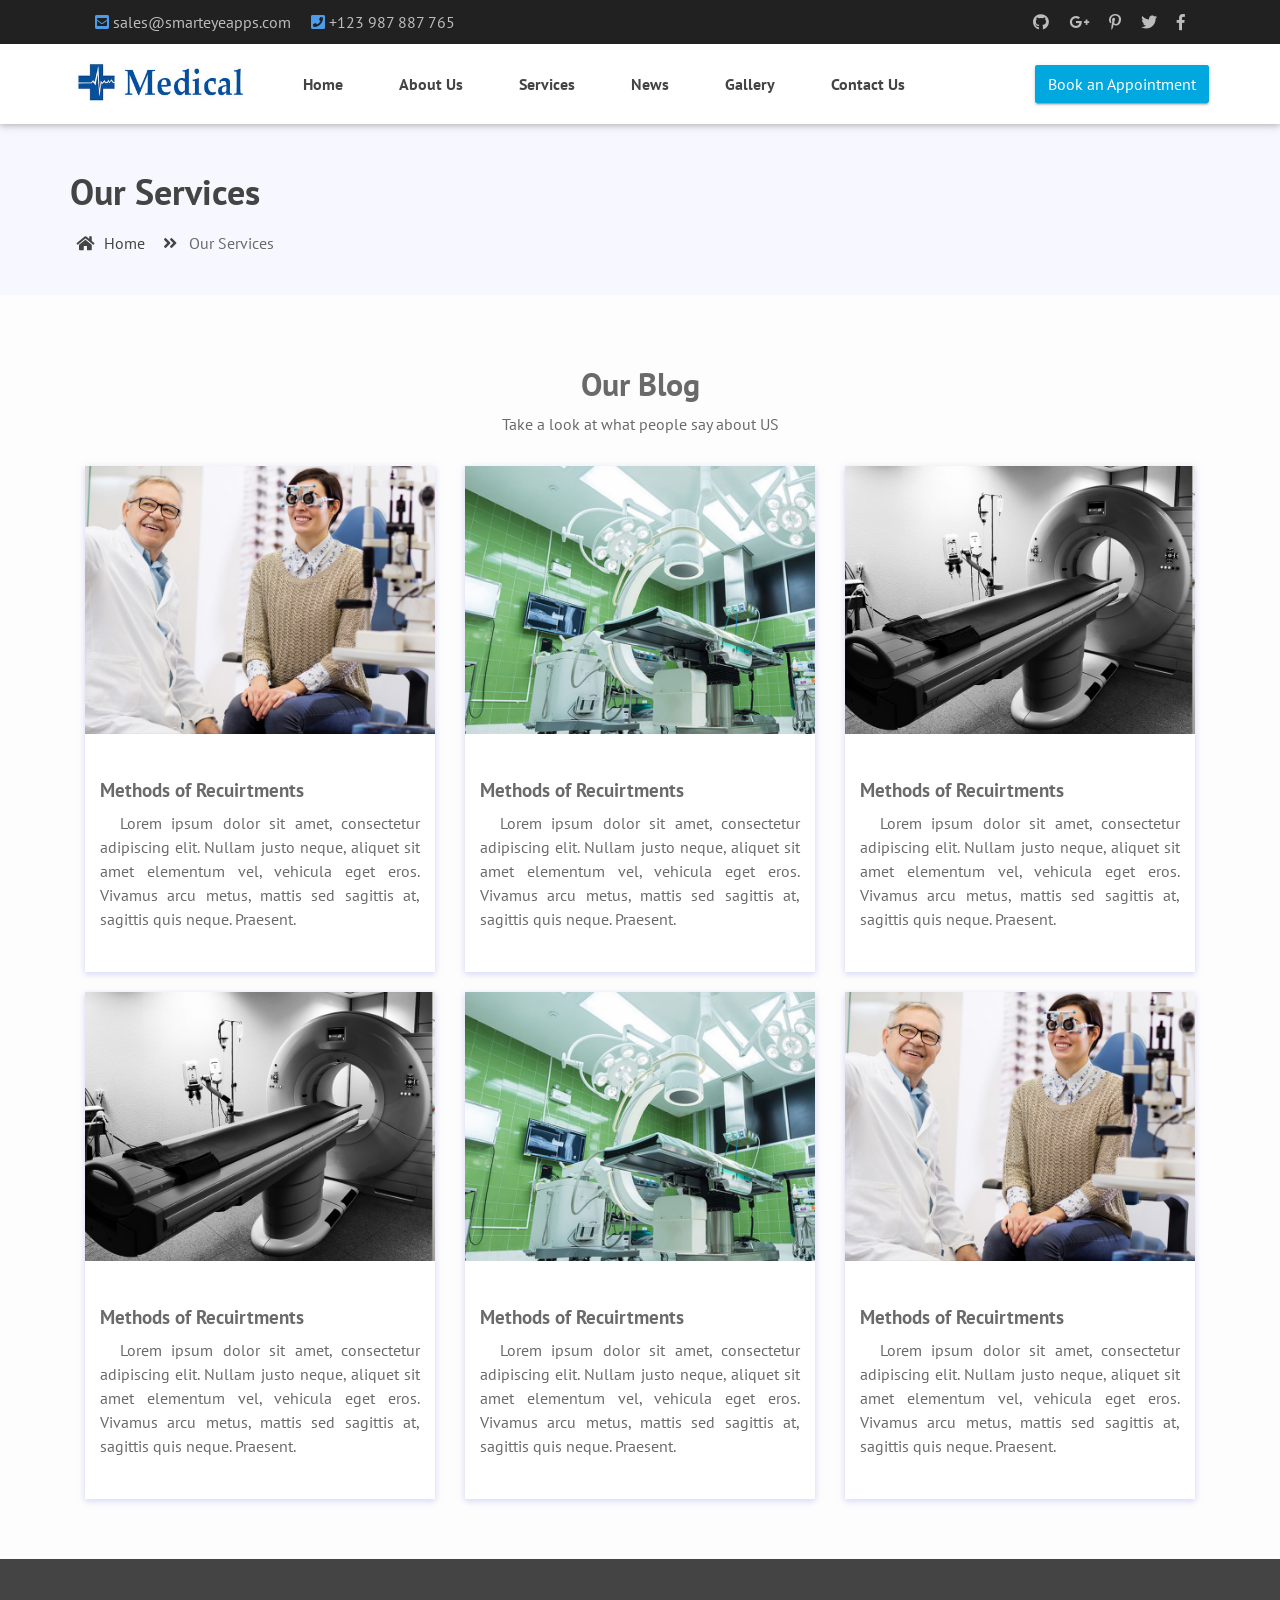
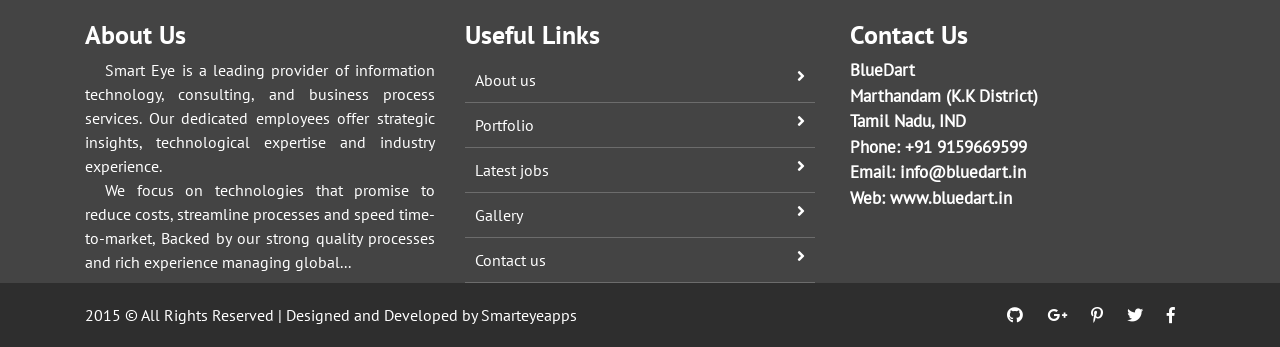
<file: news.html>
<!doctype html>
<html lang="en">

<head>
    <meta charset="utf-8">
    <meta name="viewport" content="width=device-width, initial-scale=1, shrink-to-fit=no">
    <title> Free Medical Hospital Website Template | Smarteyeapps.com</title>

    <link rel="shortcut icon" href="assets/images/fav.jpg">
    <link rel="stylesheet" href="assets/css/bootstrap.min.css">
    <link rel="stylesheet" href="assets/css/fontawsom-all.min.css">
    <link rel="stylesheet" href="assets/css/animate.css">
    <link rel="stylesheet" type="text/css" href="assets/css/style.css" />
</head>

<body>

    <!-- ################# Header Starts Here#######################--->
      <header>
        <div class="header-top">
            <div class="container">
                <div class="row">
                    <div class="col-lg-7 col-md-12 left-item">
                        <ul>
                            <li><i class="fas fa-envelope-square"></i> sales@smarteyeapps.com</li>
                            <li><i class="fas fa-phone-square"></i> +123 987 887 765</li>
                        </ul>
                    </div>
                    <div class="col-lg-5 d-none d-lg-block right-item">
                        <ul>
                            <li><a><i class="fab fa-github"></i></a></li>
                            <li><a><i class="fab fa-google-plus-g"></i></a></li>
                            <li> <a><i class="fab fa-pinterest-p"></i></a></li>
                            <li><a><i class="fab fa-twitter"></i></a></li>
                            <li> <a><i class="fab fa-facebook-f"></i></a></li>
                        </ul>
                    </div>
                </div>

            </div>
        </div>
        <div id="nav-head" class="header-nav">
            <div class="container">
                <div class="row">
                    <div class="col-lg-2 col-md-3 no-padding col-sm-12 nav-img">
                        <img src="assets/images/logo.jpg" alt="">
                       <a data-toggle="collapse" data-target="#menu" href="#menu" ><i class="fas d-block d-md-none small-menu fa-bars"></i></a>
                    </div>
                    <div id="menu" class="col-lg-8 col-md-9 d-none d-md-block nav-item">
                        <ul>
                            <li><a href="index.html">Home</a></li>
                            <li><a href="about_us.html">About Us</a></li>
                            <li><a href="services.html">Services</a></li>
                            <li><a href="news.html">News</a></li>  
                            <li><a href="gallery.html">Gallery</a></li>
                            <li><a href="contact_us.html">Contact Us</a></li>
                        </ul>
                    </div>
                    <div class="col-sm-2 d-none d-lg-block appoint">
                        <button class="btn btn-info">Book an Appointment</button>
                    </div>
                </div>

            </div>
        </div>

    </header>


         <!--  ************************* Page Title Starts Here ************************** -->
               <div class="page-nav no-margin row">
                   <div class="container">
                       <div class="row">
                           <h2>Our Services</h2>
                           <ul>
                               <li> <a href="#"><i class="fas fa-home"></i> Home</a></li>
                               <li><i class="fas fa-angle-double-right"></i> Our Services</li>
                           </ul>
                       </div>
                   </div>
               </div>
       
         <!-- ######## Page  Title End ####### -->
         
      
    <!-- ################# Our Blog Starts Here#######################--->

    <section class="our-blog">
         	<div class="container">
         		<div class="row session-title">
        			<h2> Our Blog </h2>
        			<p>Take a look at what people say about US </p>
        		</div>
        		<div class="blog-row row">
        			<div class="col-md-4 col-sm-6">
        				<div class="single-blog">
        					<figure>
        						<img src="assets/images/blog/blog_01.jpg" alt="">
        					</figure>
        					<div class="blog-detail">
        						<small>By Admin | August 10 2018</small>
								<h4>Methods of Recuirtments</h4>
								<p> Lorem ipsum dolor sit amet, consectetur adipiscing elit. Nullam justo neque, aliquet sit amet elementum vel, vehicula eget eros. Vivamus arcu metus, mattis sed sagittis at, sagittis quis neque. Praesent.</p>
								<div class="link">
									<a href="">Read more </a><i class="fas fa-long-arrow-alt-right"></i>
								</div>
        					</div>
        					
        					
        				</div>
        			</div>
        			<div class="col-md-4 col-sm-6">
        				<div class="single-blog">
        					<figure>
        						<img src="assets/images/blog/blog_02.jpg" alt="">
        					</figure>
        					<div class="blog-detail">
        						<small>By Admin | August 10 2018</small>
								<h4>Methods of Recuirtments</h4>
								<p> Lorem ipsum dolor sit amet, consectetur adipiscing elit. Nullam justo neque, aliquet sit amet elementum vel, vehicula eget eros. Vivamus arcu metus, mattis sed sagittis at, sagittis quis neque. Praesent.</p>
								<div class="link">
									<a href="">Read more </a><i class="fas fa-long-arrow-alt-right"></i>
								</div>
        					</div>
        					
        					
        				</div>
        			</div>
        			<div class="col-md-4 col-sm-6">
        				<div class="single-blog">
        					<figure>
        						<img src="assets/images/blog/blog_03.jpg" alt="">
        					</figure>
        					<div class="blog-detail">
        						<small>By Admin | August 10 2018</small>
								<h4>Methods of Recuirtments</h4>
								<p> Lorem ipsum dolor sit amet, consectetur adipiscing elit. Nullam justo neque, aliquet sit amet elementum vel, vehicula eget eros. Vivamus arcu metus, mattis sed sagittis at, sagittis quis neque. Praesent.</p>
								<div class="link">
									<a href="">Read more </a><i class="fas fa-long-arrow-alt-right"></i>
								</div>
        					</div>
        					
        					
        				</div>
        			</div>
        			<div class="col-md-4 col-sm-6">
        				<div class="single-blog">
        					<figure>
        						<img src="assets/images/blog/blog_03.jpg" alt="">
        					</figure>
        					<div class="blog-detail">
        						<small>By Admin | August 10 2018</small>
								<h4>Methods of Recuirtments</h4>
								<p> Lorem ipsum dolor sit amet, consectetur adipiscing elit. Nullam justo neque, aliquet sit amet elementum vel, vehicula eget eros. Vivamus arcu metus, mattis sed sagittis at, sagittis quis neque. Praesent.</p>
								<div class="link">
									<a href="">Read more </a><i class="fas fa-long-arrow-alt-right"></i>
								</div>
        					</div>
        					
        					
        				</div>
        			</div>
        			<div class="col-md-4 col-sm-6">
        				<div class="single-blog">
        					<figure>
        						<img src="assets/images/blog/blog_02.jpg" alt="">
        					</figure>
        					<div class="blog-detail">
        						<small>By Admin | August 10 2018</small>
								<h4>Methods of Recuirtments</h4>
								<p> Lorem ipsum dolor sit amet, consectetur adipiscing elit. Nullam justo neque, aliquet sit amet elementum vel, vehicula eget eros. Vivamus arcu metus, mattis sed sagittis at, sagittis quis neque. Praesent.</p>
								<div class="link">
									<a href="">Read more </a><i class="fas fa-long-arrow-alt-right"></i>
								</div>
        					</div>
        					
        					
        				</div>
        			</div>
        			<div class="col-md-4 col-sm-6">
        				<div class="single-blog">
        					<figure>
        						<img src="assets/images/blog/blog_01.jpg" alt="">
        					</figure>
        					<div class="blog-detail">
        						<small>By Admin | August 10 2018</small>
								<h4>Methods of Recuirtments</h4>
								<p> Lorem ipsum dolor sit amet, consectetur adipiscing elit. Nullam justo neque, aliquet sit amet elementum vel, vehicula eget eros. Vivamus arcu metus, mattis sed sagittis at, sagittis quis neque. Praesent.</p>
								<div class="link">
									<a href="">Read more </a><i class="fas fa-long-arrow-alt-right"></i>
								</div>
        					</div>
        					
        					
        				</div>
        			</div>
        		</div>
         	</div>
         </section>

    <!-- ################# Footer Starts Here#######################--->


    <footer class="footer">
        <div class="container">
            <div class="row">
                <div class="col-md-4 col-sm-12">
                    <h2>About Us</h2>
                    <p>
                        Smart Eye is a leading provider of information technology, consulting, and business process services. Our dedicated employees offer strategic insights, technological expertise and industry experience.
                    </p>
                    <p>We focus on technologies that promise to reduce costs, streamline processes and speed time-to-market, Backed by our strong quality processes and rich experience managing global... </p>
                </div>
                <div class="col-md-4 col-sm-12">
                    <h2>Useful Links</h2>
                    <ul class="list-unstyled link-list">
                        <li><a ui-sref="about" href="#/about">About us</a><i class="fa fa-angle-right"></i></li>
                        <li><a ui-sref="portfolio" href="#/portfolio">Portfolio</a><i class="fa fa-angle-right"></i></li>
                        <li><a ui-sref="products" href="#/products">Latest jobs</a><i class="fa fa-angle-right"></i></li>
                        <li><a ui-sref="gallery" href="#/gallery">Gallery</a><i class="fa fa-angle-right"></i></li>
                        <li><a ui-sref="contact" href="#/contact">Contact us</a><i class="fa fa-angle-right"></i></li>
                    </ul>
                </div>
                <div class="col-md-4 col-sm-12 map-img">
                    <h2>Contact Us</h2>
                    <address class="md-margin-bottom-40">
                        BlueDart <br>
                        Marthandam (K.K District) <br>
                        Tamil Nadu, IND <br>
                        Phone: +91 9159669599 <br>
                        Email: <a href="mailto:info@anybiz.com" class="">info@bluedart.in</a><br>
                        Web: <a href="smart-eye.html" class="">www.bluedart.in</a>
                    </address>

                </div>
            </div>
        </div>
        

    </footer>
    <div class="copy">
            <div class="container">
                <a href="https://www.smarteyeapps.com/">2015 &copy; All Rights Reserved | Designed and Developed by Smarteyeapps</a>
                
                <span>
                <a><i class="fab fa-github"></i></a>
                <a><i class="fab fa-google-plus-g"></i></a>
                <a><i class="fab fa-pinterest-p"></i></a>
                <a><i class="fab fa-twitter"></i></a>
                <a><i class="fab fa-facebook-f"></i></a>
        </span>
            </div>

        </div>

</body>

<script src="assets/js/jquery-3.2.1.min.js"></script>
<script src="assets/js/popper.min.js"></script>
<script src="assets/js/bootstrap.min.js"></script>
<script src="assets/plugins/scroll-fixed/jquery-scrolltofixed-min.js"></script>
<script src="assets/js/script.js"></script>


</html>
</file>
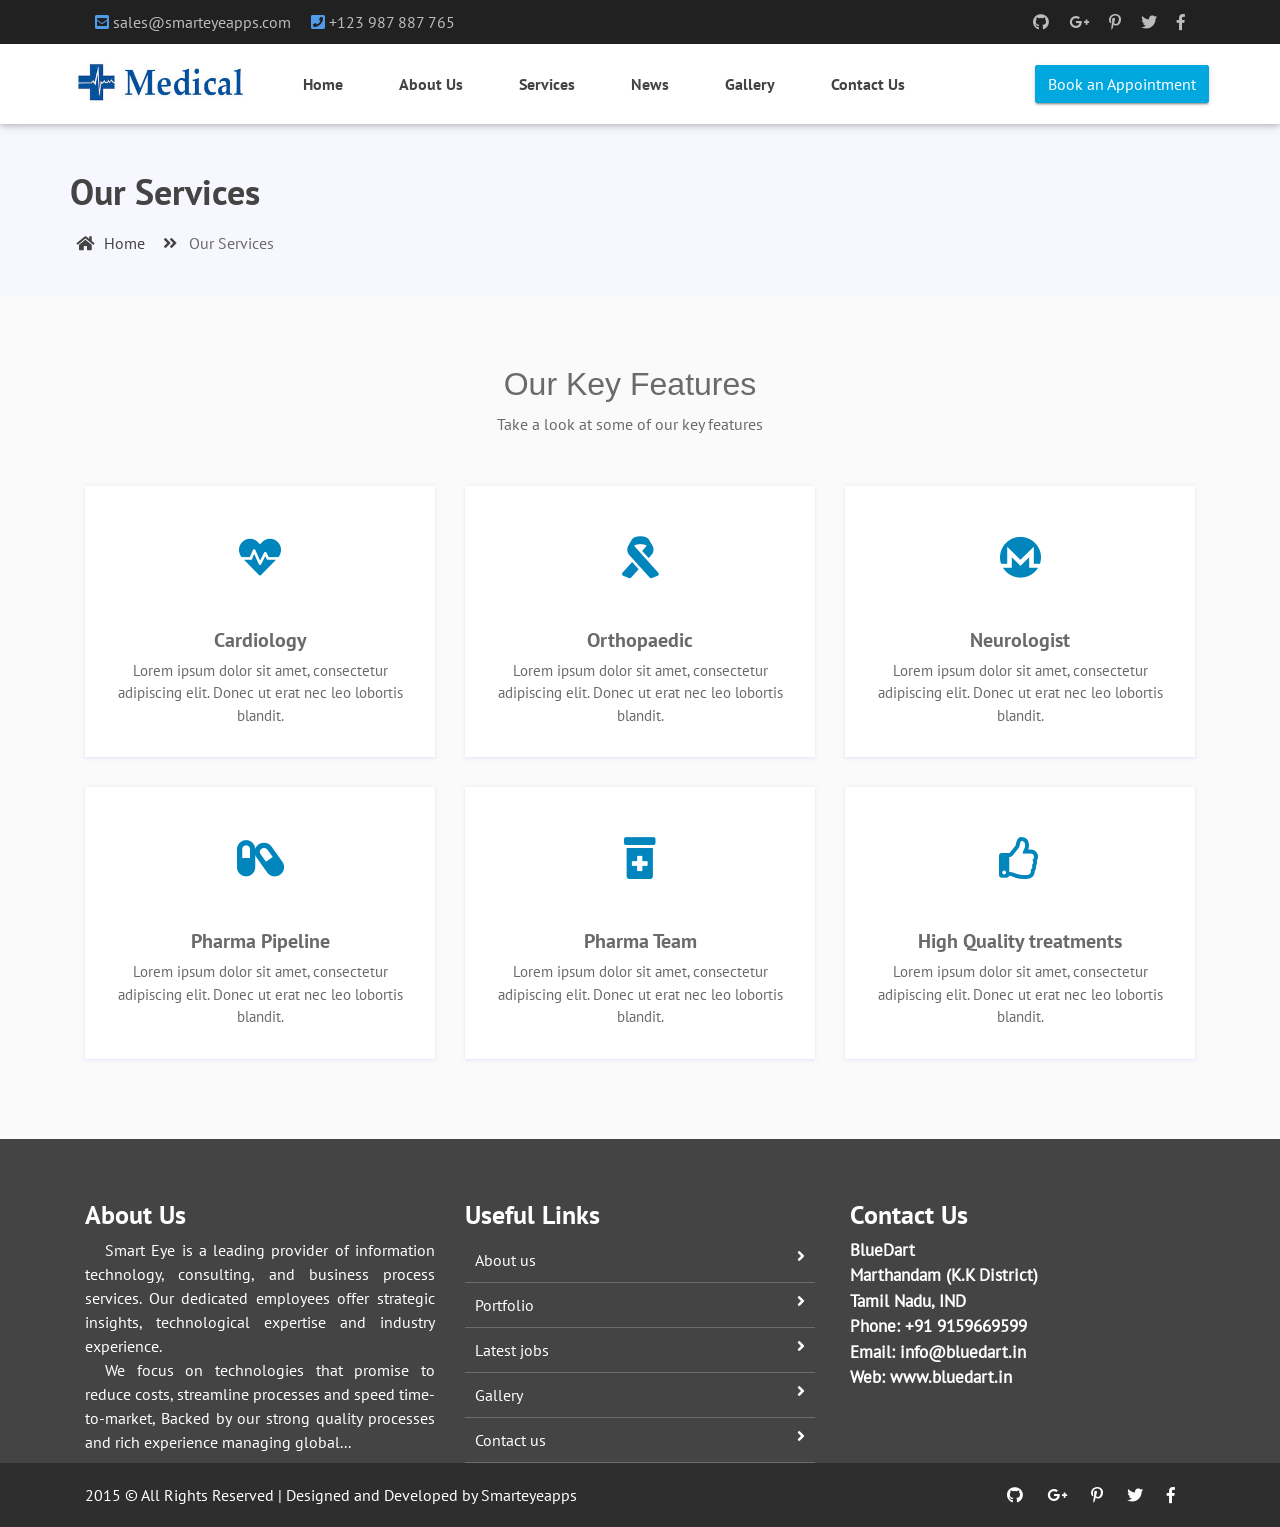
<file: services.html>
<!doctype html>
<html lang="en">

<head>
    <meta charset="utf-8">
    <meta name="viewport" content="width=device-width, initial-scale=1, shrink-to-fit=no">
    <title> Free Medical Hospital Website Template | Smarteyeapps.com</title>

    <link rel="shortcut icon" href="assets/images/fav.jpg">
    <link rel="stylesheet" href="assets/css/bootstrap.min.css">
    <link rel="stylesheet" href="assets/css/fontawsom-all.min.css">
    <link rel="stylesheet" href="assets/css/animate.css">
    <link rel="stylesheet" type="text/css" href="assets/css/style.css" />
</head>

<body>

    <!-- ################# Header Starts Here#######################--->
    <header>
        <div class="header-top">
            <div class="container">
                <div class="row">
                    <div class="col-lg-7 col-md-12 left-item">
                        <ul>
                            <li><i class="fas fa-envelope-square"></i> sales@smarteyeapps.com</li>
                            <li><i class="fas fa-phone-square"></i> +123 987 887 765</li>
                        </ul>
                    </div>
                    <div class="col-lg-5 d-none d-lg-block right-item">
                        <ul>
                            <li><a><i class="fab fa-github"></i></a></li>
                            <li><a><i class="fab fa-google-plus-g"></i></a></li>
                            <li> <a><i class="fab fa-pinterest-p"></i></a></li>
                            <li><a><i class="fab fa-twitter"></i></a></li>
                            <li> <a><i class="fab fa-facebook-f"></i></a></li>
                        </ul>
                    </div>
                </div>

            </div>
        </div>
        <div id="nav-head" class="header-nav">
            <div class="container">
                <div class="row">
                    <div class="col-lg-2 col-md-3 no-padding col-sm-12 nav-img">
                        <img src="assets/images/logo.jpg" alt="">
                       <a data-toggle="collapse" data-target="#menu" href="#menu" ><i class="fas d-block d-md-none small-menu fa-bars"></i></a>
                    </div>
                    <div id="menu" class="col-lg-8 col-md-9 d-none d-md-block nav-item">
                        <ul>
                            <li><a href="index.html">Home</a></li>
                            <li><a href="about_us.html">About Us</a></li>
                            <li><a href="services.html">Services</a></li>
                            <li><a href="news.html">News</a></li>  
                            <li><a href="gallery.html">Gallery</a></li>
                            <li><a href="contact_us.html">Contact Us</a></li>
                        </ul>
                    </div>
                    <div class="col-sm-2 d-none d-lg-block appoint">
                        <button class="btn btn-info">Book an Appointment</button>
                    </div>
                </div>

            </div>
        </div>

    </header>


         <!--  ************************* Page Title Starts Here ************************** -->
               <div class="page-nav no-margin row">
                   <div class="container">
                       <div class="row">
                           <h2>Our Services</h2>
                           <ul>
                               <li> <a href="#"><i class="fas fa-home"></i> Home</a></li>
                               <li><i class="fas fa-angle-double-right"></i> Our Services</li>
                           </ul>
                       </div>
                   </div>
               </div>
       
         <!-- ######## Page  Title End ####### -->
         
      
    <section class="key-features ky2 department">
        <div class="container">
            <div class="inner-title">

                <h2>Our Key Features</h2>
                <p>Take a look at some of our key features</p>
            </div>

            <div class="row">
                <div class="col-md-4 col-sm-6">
                    <div class="single-key">
                        <i class="fas fa-heartbeat"></i>
                        <h5>Cardiology</h5>
                        <p>Lorem ipsum dolor sit amet, consectetur adipiscing elit. Donec ut erat nec leo lobortis blandit.</p>
                    </div>
                </div>

                <div class="col-md-4 col-sm-6">
                    <div class="single-key">
                        <i class="fas fa-ribbon"></i>
                        <h5>Orthopaedic</h5>
                        <p>Lorem ipsum dolor sit amet, consectetur adipiscing elit. Donec ut erat nec leo lobortis blandit.</p>
                    </div>
                </div>

                <div class="col-md-4 col-sm-6">
                    <div class="single-key">
                       <i class="fab fa-monero"></i>
                        <h5>Neurologist</h5>
                        <p>Lorem ipsum dolor sit amet, consectetur adipiscing elit. Donec ut erat nec leo lobortis blandit.</p>
                    </div>
                </div>

                <div class="col-md-4 col-sm-6">
                    <div class="single-key">
                        <i class="fas fa-capsules"></i>
                        <h5>Pharma Pipeline</h5>
                        <p>Lorem ipsum dolor sit amet, consectetur adipiscing elit. Donec ut erat nec leo lobortis blandit.</p>
                    </div>
                </div>

                <div class="col-md-4 col-sm-6">
                    <div class="single-key">
                        <i class="fas fa-prescription-bottle-alt"></i>
                        <h5>Pharma Team</h5>
                        <p>Lorem ipsum dolor sit amet, consectetur adipiscing elit. Donec ut erat nec leo lobortis blandit.</p>
                    </div>
                </div>



                <div class="col-md-4 col-sm-6">
                    <div class="single-key">
                        <i class="far fa-thumbs-up"></i>
                        <h5>High Quality treatments</h5>
                        <p>Lorem ipsum dolor sit amet, consectetur adipiscing elit. Donec ut erat nec leo lobortis blandit.</p>
                    </div>
                </div>
            </div>






        </div>

    </section>

    <!-- ################# Footer Starts Here#######################--->


    <footer class="footer">
        <div class="container">
            <div class="row">
                <div class="col-md-4 col-sm-12">
                    <h2>About Us</h2>
                    <p>
                        Smart Eye is a leading provider of information technology, consulting, and business process services. Our dedicated employees offer strategic insights, technological expertise and industry experience.
                    </p>
                    <p>We focus on technologies that promise to reduce costs, streamline processes and speed time-to-market, Backed by our strong quality processes and rich experience managing global... </p>
                </div>
                <div class="col-md-4 col-sm-12">
                    <h2>Useful Links</h2>
                    <ul class="list-unstyled link-list">
                        <li><a ui-sref="about" href="#/about">About us</a><i class="fa fa-angle-right"></i></li>
                        <li><a ui-sref="portfolio" href="#/portfolio">Portfolio</a><i class="fa fa-angle-right"></i></li>
                        <li><a ui-sref="products" href="#/products">Latest jobs</a><i class="fa fa-angle-right"></i></li>
                        <li><a ui-sref="gallery" href="#/gallery">Gallery</a><i class="fa fa-angle-right"></i></li>
                        <li><a ui-sref="contact" href="#/contact">Contact us</a><i class="fa fa-angle-right"></i></li>
                    </ul>
                </div>
                <div class="col-md-4 col-sm-12 map-img">
                    <h2>Contact Us</h2>
                    <address class="md-margin-bottom-40">
                        BlueDart <br>
                        Marthandam (K.K District) <br>
                        Tamil Nadu, IND <br>
                        Phone: +91 9159669599 <br>
                        Email: <a href="mailto:info@anybiz.com" class="">info@bluedart.in</a><br>
                        Web: <a href="smart-eye.html" class="">www.bluedart.in</a>
                    </address>

                </div>
            </div>
        </div>
        

    </footer>
    <div class="copy">
            <div class="container">
                <a href="https://www.smarteyeapps.com/">2015 &copy; All Rights Reserved | Designed and Developed by Smarteyeapps</a>
                
                <span>
                <a><i class="fab fa-github"></i></a>
                <a><i class="fab fa-google-plus-g"></i></a>
                <a><i class="fab fa-pinterest-p"></i></a>
                <a><i class="fab fa-twitter"></i></a>
                <a><i class="fab fa-facebook-f"></i></a>
        </span>
            </div>

        </div>

</body>

<script src="assets/js/jquery-3.2.1.min.js"></script>
<script src="assets/js/popper.min.js"></script>
<script src="assets/js/bootstrap.min.js"></script>
<script src="assets/plugins/scroll-fixed/jquery-scrolltofixed-min.js"></script>
<script src="assets/js/script.js"></script>


</html>
</file>
<file: assets/css/style.css>
/* =======================================================================
Template Name: Dil Hospital
Author:  SmartEye Adminpanel
Author URI: www.smarteyeapps.com
Version: 1.0
coder name:Prabin Raja
Description: This Template is created for web template
======================================================================= */
/* ===================================== Import Less ================================== */
@font-face {
  font-family: 'mouse-300';
  src: url("../fonts/PT_Sans-Web-Regular.ttf") format("truetype"); }
@font-face {
  font-family: 'mouse-500';
  src: url("../fonts/PT_Sans-Web-Bold.ttf") format("truetype"); }
/* ===================================== Basic CSS ================================== */
* {
  margin: 0px;
  padding: 0px;
  list-style: none; }

img {
  max-width: 100%; }

a {
  text-decoration: none;
  outline: none;
  color: #444; }

a:hover {
  color: #444; }

ul {
  margin-bottom: 0;
  padding-left: 0; }

a:hover,
a:focus,
input,
textarea {
  text-decoration: none;
  outline: none; }

.center {
  text-align: center; }

.left {
  text-align: left; }

.right {
  text-align: right; }

.cp {
  cursor: pointer; }

html, body {
  height: 100%; }

p {
  margin-bottom: 0px;
  width: 100%; }

.no-padding {
  padding: 0px; }

.no-margin {
  margin: 0px; }

.hid {
  display: none; }

.top-mar {
  margin-top: 15px; }

.h-100 {
  height: 100%; }

::placeholder {
  color: #747f8a !important;
  font-size: 13px;
  opacity: .5 !important; }

.container-fluid {
  padding: 0px; }

h1, h2, h3, h4, h5, h6 {
  font-family: "mouse-500", Arial, Helvetica, sans-serif; }

strong {
  font-family: "mouse-500", Arial, Helvetica, sans-serif; }

body {
  background-color: #f7f7ff !important;
  font-family: "mouse-300", Arial, Helvetica, sans-serif;
  color: #6A6A6A; }

.session-title {
  padding: 30px;
  margin: 0px; }
  .session-title h2 {
    width: 100%;
    text-align: center; }
  .session-title p {
    max-width: 850px;
    text-align: center;
    float: none;
    margin: auto; }
  .session-title span {
    float: right;
    font-style: italic; }

.inner-title {
  padding: 20px;
  padding-left: 0px;
  margin-bottom: 30px; }
  .inner-title h2 {
    width: 100%;
    text-align: center;
    font-size: 2rem;
    font-family: "slab", Arial, Helvetica, sans-serif; }
  .inner-title p {
    width: 100%;
    text-align: center; }

.btn-success {
  background-color: #1aaa55;
  border-color: #1aaa55; }
  .btn-success:hover {
    background-color: #1aaa55 !important;
    border-color: #1aaa55 !important; }
  .btn-success:active {
    background-color: #1aaa55 !important;
    border-color: #1aaa55 !important; }
  .btn-success:focus {
    background-color: #1aaa55 !important;
    border-color: #1aaa55 !important;
    box-shadow: none !important; }

.btn-info {
  background-color: #00a8df;
  border-color: #00a8df; }
  .btn-info:hover {
    background-color: #00a8df !important;
    border-color: #00a8df !important; }
  .btn-info:active {
    background-color: #00a8df !important;
    border-color: #00a8df !important; }
  .btn-info:focus {
    background-color: #00a8df !important;
    border-color: #00a8df !important;
    box-shadow: none !important; }

.btn {
  box-shadow: 0 3px 1px -2px rgba(0, 0, 0, 0.2), 0 2px 2px 0 rgba(0, 0, 0, 0.14), 0 1px 5px 0 rgba(0, 0, 0, 0.12);
  border-radius: 2px; }

.form-control:focus {
  box-shadow: none !important;
  border: 2px solid  #00a8df; }

.btn-light {
  background-color: #FFF;
  color: #3F3F3F; }

@media screen and (max-width: 1199px) {
  .container {
    max-width: 100%; } }
.collapse.show {
  display: block !important; }

.form-control:focus {
  box-shadow: none;
  border: 2px solid #0d7a40 !important; }

.form-control {
  background-color: #F8F8F8;
  margin-bottom: 20px; }
  .form-control:focus {
    background-color: #FFF;
    border-color: #CCC; }

/* ===================================== Header CSS ================================== */
header {
  box-shadow: 0 2px 5px 0 rgba(0, 0, 0, 0.16), 0 2px 10px 0 rgba(0, 0, 0, 0.12);
  position: absolute;
  width: 100%;
  z-index: 999;
  background-color: #FFF; }
  header .header-top {
    background-color: #212121; }
    header .header-top .left-item ul li {
      float: left;
      color: #BCBCBC;
      padding: 10px; }
      header .header-top .left-item ul li i {
        color: #4e9be9; }
    header .header-top .right-item ul {
      float: right; }
      header .header-top .right-item ul li {
        float: left;
        color: #BCBCBC;
        padding: 10px; }
  header .header-nav .nav-item ul li {
    float: left;
    font-family: "mouse-500", Arial, Helvetica, sans-serif;
    font-size: 16px;
    padding: 28px; }
    @media screen and (max-width: 916px) {
      header .header-nav .nav-item ul li {
        padding: 30px 18px; } }
    @media screen and (max-width: 767px) {
      header .header-nav .nav-item ul li {
        float: none;
        padding: 14px;
        border-top: 1px solid #CCC; } }
  header .header-nav .nav-img img {
    width: 200px;
    padding: 0px;
    margin-top: 13px; }
    @media screen and (max-width: 767px) {
      header .header-nav .nav-img img {
        margin-top: 0px;
        padding: 10px; } }
  header .header-nav .appoint {
    padding-top: 21px; }
  header .scroll-to-fixed-fixed {
    background-color: #FFF;
    box-shadow: 0 2px 5px 0 rgba(0, 0, 0, 0.16), 0 2px 10px 0 rgba(0, 0, 0, 0.12); }

.small-menu {
  float: right;
  color: #03509e;
  font-size: 32px;
  margin-top: 17px;
  margin-right: 12px; }

/* ===================================== Slider CSS ================================== */
.slider-detail {
  padding-top: 128px; }
  @media screen and (max-width: 767px) {
    .slider-detail {
      padding-top: 115px; } }
  @media screen and (max-width: 409px) {
    .slider-detail {
      padding-top: 158px; } }
  .slider-detail .carousel-caption {
    text-align: left;
    bottom: 110px; }
    .slider-detail .carousel-caption h5 {
      font-size: 44px;
      margin-left: -40px; }
    .slider-detail .carousel-caption p {
      margin-left: -40px;
      font-weight: 600;
      margin-top: 40px;
      font-size: 19px; }
  .slider-detail .vbh {
    margin-left: -40px; }
    .slider-detail .vbh .btn {
      padding: 20px;
      margin-top: 40px;
      font-weight: 600;
      font-size: 18px; }
  .slider-detail .vdg-cur {
    color: #03509e; }
  .slider-detail .fvgb {
    color: #00a8df; }

/* ===================================== Key Features CSS ================================== */
.key-features .kvxol {
  padding: 0px; }
.key-features .single-key {
  background-color: #FFF;
  margin-bottom: 30px;
  text-align: center;
  padding: 30px; }
  .key-features .single-key i {
    background-color: #FFF;
    padding: 20px;
    font-size: 42px;
    color: #0085bc;
    margin-bottom: 30px;
    border-radius: 50px; }
  .key-features .single-key p {
    font-family: "mouse-300", Arial, Helvetica, sans-serif;
    font-size: 15px; }
.key-features .ky-1 {
  background-color: #03509e;
  color: #FFF;
  margin-bottom: 0px; }
.key-features .ky-2 {
  background-color: #0085bc;
  color: #FFF;
  margin-bottom: 0px; }

.department {
  padding: 50px; }
  @media screen and (max-width: 940px) {
    .department {
      padding: 30px 10px; } }
  .department .single-key {
    box-shadow: 0 2px 3px 0 rgba(218, 218, 253, 0.35), 0 0px 3px 0 rgba(206, 206, 238, 0.35); }

/* ===================================== With Medical CSS ================================== */
.with-medical {
  padding: 50px;
  background-color: #FFF; }
  @media screen and (max-width: 940px) {
    .with-medical {
      padding: 30px 10px; } }
  .with-medical .txtr {
    padding: 10px; }
    .with-medical .txtr h4 {
      font-size: 32px; }
      .with-medical .txtr h4 span {
        color: #03509e; }
    .with-medical .txtr p {
      text-indent: 20px;
      font-size: 1.1rem; }

/* ===================================== Our Team CSS ================================== */
.our-team {
  padding: 50px; }
  @media screen and (max-width: 940px) {
    .our-team {
      padding: 30px 10px; } }
  .our-team .user-card {
    background-color: #FFF;
    padding: 10px;
    box-shadow: 0 3px 1px -2px rgba(0, 0, 0, 0.2), 0 2px 2px 0 rgba(0, 0, 0, 0.14), 0 1px 5px 0 rgba(0, 0, 0, 0.12);
    border-radius: 2px;
    margin-bottom: 20px; }
    .our-team .user-card img {
      width: 100%; }
    .our-team .user-card .detfs {
      text-align: center; }
      .our-team .user-card .detfs ul {
        margin-left: 10%;
        width: 100%; }
        .our-team .user-card .detfs ul li {
          float: left;
          padding: 10px;
          font-size: 13px; }
      .our-team .user-card .detfs p {
        margin-top: 17px; }

/* ===================================== Our Blog CSS ================================== */
.our-blog {
  background-color: #FDFDFD;
  padding: 40px; }
  @media screen and (max-width: 967px) {
    .our-blog {
      padding: 30px 0px; } }
  .our-blog .single-blog {
    margin-bottom: 20px;
    background-color: #FFF;
    box-shadow: 0 2px 6px 0 rgba(218, 218, 253, 0.65), 0 2px 6px 0 rgba(206, 206, 238, 0.54); }
    .our-blog .single-blog figure {
      margin-bottom: 5px; }
    .our-blog .single-blog .blog-detail {
      padding: 15px; }
    .our-blog .single-blog small {
      color: #FFFFFF;
      font-size: 12px; }
    .our-blog .single-blog h4 {
      font-size: 1.2rem;
      margin-bottom: 10px; }
    .our-blog .single-blog p {
      text-align: justify;
      text-indent: 20px; }
    .our-blog .single-blog .link a {
      font-size: 12px;
      color: #FFFFFF; }
    .our-blog .single-blog .link i {
      padding-top: 6px;
      margin-left: 5px;
      color: #FFFFFF; }

/* ===================================== Fooer CSS ================================== */
.footer {
  padding: 50px;
  padding-bottom: 0px;
  background-color: #444;
  color: #FFF; }
  @media screen and (max-width: 940px) {
    .footer {
      padding: 30px 10px; } }
  .footer h2 {
    font-size: 26px;
    margin-top: 10px; }
  .footer p {
    text-align: justify;
    text-indent: 20px; }
  .footer .link-list li {
    padding: 10px;
    border-bottom: 1px solid #6C6C6C; }
    .footer .link-list li a {
      color: #FFF; }
    .footer .link-list li i {
      float: right; }
  .footer .map-img {
    font-weight: 600;
    font-size: 17px;
    padding-left: 20px; }
  .footer address a {
    color: #FFF; }

.copy {
  padding: 20px;
  background-color: #2E2E2E;
  color: #FFF; }
  .copy a {
    color: #FFF; }
  .copy span {
    float: right; }
    .copy span i {
      margin-right: 20px; }

.page-nav {
  padding: 40px;
  text-align: center;
  padding-top: 170px; }
  @media screen and (max-width: 409px) {
    .page-nav {
      padding-top: 210px; } }
  .page-nav h2 {
    font-size: 36px;
    width: 100%;
    color: #444;
    text-align: left; }
    @media screen and (max-width: 600px) {
      .page-nav h2 {
        font-size: 26px; } }
  .page-nav ul li {
    float: left;
    margin-right: 10px;
    margin-top: 10px;
    font-size: 16px; }
    .page-nav ul li i {
      width: 30px;
      text-align: center;
      color: #444; }
    .page-nav ul li a {
      color: #444; }

/* ===================================== About Us Style  ================================== */
.about-us {
  padding: 50px;
  background-color: #FFF; }
  @media screen and (max-width: 1199px) {
    .about-us .container {
      max-width: 100%; } }
  .about-us img {
    width: 100%;
    padding: 10px;
    background-color: #FFF;
    box-shadow: 0 2px 5px 0 rgba(0, 0, 0, 0.16), 0 2px 10px 0 rgba(0, 0, 0, 0.12); }
  .about-us h2 {
    font-size: 22px; }
  .about-us p {
    text-align: justify;
    text-indent: 20px; }

.kf-2 {
  background-color: #FCFCFC; }

.contact-rooo {
  padding: 50px;
  background-color: #FFF; }
  @media screen and (max-width: 940px) {
    .contact-rooo {
      padding: 30px 10px; } }

/* ===================================== Gallery Style  ================================== */
.gallery-filter {
  width: 100%;
  text-align: center; }
  .gallery-filter .btn {
    background-color: #FFF; }

.gallery {
  padding: 30px;
  background-color: #FFF; }

.gallery-title {
  font-size: 36px;
  color: #29509f;
  text-align: center;
  font-weight: 500;
  margin-bottom: 70px; }

.gallery-title:after {
  content: "";
  position: absolute;
  width: 7.5%;
  left: 46.5%;
  height: 45px;
  border-bottom: 1px solid #29509f; }

.filter-button {
  font-size: 18px;
  border: 1px solid #29509f;
  border-radius: 5px;
  text-align: center;
  color: #29509f;
  margin-bottom: 30px; }

.filter-button:hover {
  font-size: 18px;
  border: 1px solid #29509f;
  border-radius: 5px;
  text-align: center;
  color: #ffffff;
  background-color: #29509f; }

.btn-default:active .filter-button:active {
  background-color: #29509f;
  color: white; }

.port-image {
  width: 100%; }

.gallery_product {
  margin-bottom: 30px; }

.ky2 {
  background-color: #FAFAFA; }

/*# sourceMappingURL=style.css.map */
</file>
<file: assets/css/fontawsom-all.min.css>
/*!
 * Font Awesome Free 5.3.1 by @fontawesome - https://fontawesome.com
 * License - https://fontawesome.com/license/free (Icons: CC BY 4.0, Fonts: SIL OFL 1.1, Code: MIT License)
 */
.fa,.fab,.fal,.far,.fas{-moz-osx-font-smoothing:grayscale;-webkit-font-smoothing:antialiased;display:inline-block;font-style:normal;font-variant:normal;text-rendering:auto;line-height:1}.fa-lg{font-size:1.33333em;line-height:.75em;vertical-align:-.0667em}.fa-xs{font-size:.75em}.fa-sm{font-size:.875em}.fa-1x{font-size:1em}.fa-2x{font-size:2em}.fa-3x{font-size:3em}.fa-4x{font-size:4em}.fa-5x{font-size:5em}.fa-6x{font-size:6em}.fa-7x{font-size:7em}.fa-8x{font-size:8em}.fa-9x{font-size:9em}.fa-10x{font-size:10em}.fa-fw{text-align:center;width:1.25em}.fa-ul{list-style-type:none;margin-left:2.5em;padding-left:0}.fa-ul>li{position:relative}.fa-li{left:-2em;position:absolute;text-align:center;width:2em;line-height:inherit}.fa-border{border:.08em solid #eee;border-radius:.1em;padding:.2em .25em .15em}.fa-pull-left{float:left}.fa-pull-right{float:right}.fa.fa-pull-left,.fab.fa-pull-left,.fal.fa-pull-left,.far.fa-pull-left,.fas.fa-pull-left{margin-right:.3em}.fa.fa-pull-right,.fab.fa-pull-right,.fal.fa-pull-right,.far.fa-pull-right,.fas.fa-pull-right{margin-left:.3em}.fa-spin{animation:fa-spin 2s infinite linear}.fa-pulse{animation:fa-spin 1s infinite steps(8)}@keyframes fa-spin{0%{transform:rotate(0deg)}to{transform:rotate(1turn)}}.fa-rotate-90{-ms-filter:"progid:DXImageTransform.Microsoft.BasicImage(rotation=1)";transform:rotate(90deg)}.fa-rotate-180{-ms-filter:"progid:DXImageTransform.Microsoft.BasicImage(rotation=2)";transform:rotate(180deg)}.fa-rotate-270{-ms-filter:"progid:DXImageTransform.Microsoft.BasicImage(rotation=3)";transform:rotate(270deg)}.fa-flip-horizontal{-ms-filter:"progid:DXImageTransform.Microsoft.BasicImage(rotation=0, mirror=1)";transform:scaleX(-1)}.fa-flip-vertical{transform:scaleY(-1)}.fa-flip-horizontal.fa-flip-vertical,.fa-flip-vertical{-ms-filter:"progid:DXImageTransform.Microsoft.BasicImage(rotation=2, mirror=1)"}.fa-flip-horizontal.fa-flip-vertical{transform:scale(-1)}:root .fa-flip-horizontal,:root .fa-flip-vertical,:root .fa-rotate-90,:root .fa-rotate-180,:root .fa-rotate-270{-webkit-filter:none;filter:none}.fa-stack{display:inline-block;height:2em;line-height:2em;position:relative;vertical-align:middle;width:2em}.fa-stack-1x,.fa-stack-2x{left:0;position:absolute;text-align:center;width:100%}.fa-stack-1x{line-height:inherit}.fa-stack-2x{font-size:2em}.fa-inverse{color:#fff}.fa-500px:before{content:"\f26e"}.fa-accessible-icon:before{content:"\f368"}.fa-accusoft:before{content:"\f369"}.fa-ad:before{content:"\f641"}.fa-address-book:before{content:"\f2b9"}.fa-address-card:before{content:"\f2bb"}.fa-adjust:before{content:"\f042"}.fa-adn:before{content:"\f170"}.fa-adversal:before{content:"\f36a"}.fa-affiliatetheme:before{content:"\f36b"}.fa-air-freshener:before{content:"\f5d0"}.fa-algolia:before{content:"\f36c"}.fa-align-center:before{content:"\f037"}.fa-align-justify:before{content:"\f039"}.fa-align-left:before{content:"\f036"}.fa-align-right:before{content:"\f038"}.fa-alipay:before{content:"\f642"}.fa-allergies:before{content:"\f461"}.fa-amazon:before{content:"\f270"}.fa-amazon-pay:before{content:"\f42c"}.fa-ambulance:before{content:"\f0f9"}.fa-american-sign-language-interpreting:before{content:"\f2a3"}.fa-amilia:before{content:"\f36d"}.fa-anchor:before{content:"\f13d"}.fa-android:before{content:"\f17b"}.fa-angellist:before{content:"\f209"}.fa-angle-double-down:before{content:"\f103"}.fa-angle-double-left:before{content:"\f100"}.fa-angle-double-right:before{content:"\f101"}.fa-angle-double-up:before{content:"\f102"}.fa-angle-down:before{content:"\f107"}.fa-angle-left:before{content:"\f104"}.fa-angle-right:before{content:"\f105"}.fa-angle-up:before{content:"\f106"}.fa-angry:before{content:"\f556"}.fa-angrycreative:before{content:"\f36e"}.fa-angular:before{content:"\f420"}.fa-ankh:before{content:"\f644"}.fa-app-store:before{content:"\f36f"}.fa-app-store-ios:before{content:"\f370"}.fa-apper:before{content:"\f371"}.fa-apple:before{content:"\f179"}.fa-apple-alt:before{content:"\f5d1"}.fa-apple-pay:before{content:"\f415"}.fa-archive:before{content:"\f187"}.fa-archway:before{content:"\f557"}.fa-arrow-alt-circle-down:before{content:"\f358"}.fa-arrow-alt-circle-left:before{content:"\f359"}.fa-arrow-alt-circle-right:before{content:"\f35a"}.fa-arrow-alt-circle-up:before{content:"\f35b"}.fa-arrow-circle-down:before{content:"\f0ab"}.fa-arrow-circle-left:before{content:"\f0a8"}.fa-arrow-circle-right:before{content:"\f0a9"}.fa-arrow-circle-up:before{content:"\f0aa"}.fa-arrow-down:before{content:"\f063"}.fa-arrow-left:before{content:"\f060"}.fa-arrow-right:before{content:"\f061"}.fa-arrow-up:before{content:"\f062"}.fa-arrows-alt:before{content:"\f0b2"}.fa-arrows-alt-h:before{content:"\f337"}.fa-arrows-alt-v:before{content:"\f338"}.fa-assistive-listening-systems:before{content:"\f2a2"}.fa-asterisk:before{content:"\f069"}.fa-asymmetrik:before{content:"\f372"}.fa-at:before{content:"\f1fa"}.fa-atlas:before{content:"\f558"}.fa-atom:before{content:"\f5d2"}.fa-audible:before{content:"\f373"}.fa-audio-description:before{content:"\f29e"}.fa-autoprefixer:before{content:"\f41c"}.fa-avianex:before{content:"\f374"}.fa-aviato:before{content:"\f421"}.fa-award:before{content:"\f559"}.fa-aws:before{content:"\f375"}.fa-backspace:before{content:"\f55a"}.fa-backward:before{content:"\f04a"}.fa-balance-scale:before{content:"\f24e"}.fa-ban:before{content:"\f05e"}.fa-band-aid:before{content:"\f462"}.fa-bandcamp:before{content:"\f2d5"}.fa-barcode:before{content:"\f02a"}.fa-bars:before{content:"\f0c9"}.fa-baseball-ball:before{content:"\f433"}.fa-basketball-ball:before{content:"\f434"}.fa-bath:before{content:"\f2cd"}.fa-battery-empty:before{content:"\f244"}.fa-battery-full:before{content:"\f240"}.fa-battery-half:before{content:"\f242"}.fa-battery-quarter:before{content:"\f243"}.fa-battery-three-quarters:before{content:"\f241"}.fa-bed:before{content:"\f236"}.fa-beer:before{content:"\f0fc"}.fa-behance:before{content:"\f1b4"}.fa-behance-square:before{content:"\f1b5"}.fa-bell:before{content:"\f0f3"}.fa-bell-slash:before{content:"\f1f6"}.fa-bezier-curve:before{content:"\f55b"}.fa-bible:before{content:"\f647"}.fa-bicycle:before{content:"\f206"}.fa-bimobject:before{content:"\f378"}.fa-binoculars:before{content:"\f1e5"}.fa-birthday-cake:before{content:"\f1fd"}.fa-bitbucket:before{content:"\f171"}.fa-bitcoin:before{content:"\f379"}.fa-bity:before{content:"\f37a"}.fa-black-tie:before{content:"\f27e"}.fa-blackberry:before{content:"\f37b"}.fa-blender:before{content:"\f517"}.fa-blind:before{content:"\f29d"}.fa-blogger:before{content:"\f37c"}.fa-blogger-b:before{content:"\f37d"}.fa-bluetooth:before{content:"\f293"}.fa-bluetooth-b:before{content:"\f294"}.fa-bold:before{content:"\f032"}.fa-bolt:before{content:"\f0e7"}.fa-bomb:before{content:"\f1e2"}.fa-bone:before{content:"\f5d7"}.fa-bong:before{content:"\f55c"}.fa-book:before{content:"\f02d"}.fa-book-open:before{content:"\f518"}.fa-book-reader:before{content:"\f5da"}.fa-bookmark:before{content:"\f02e"}.fa-bowling-ball:before{content:"\f436"}.fa-box:before{content:"\f466"}.fa-box-open:before{content:"\f49e"}.fa-boxes:before{content:"\f468"}.fa-braille:before{content:"\f2a1"}.fa-brain:before{content:"\f5dc"}.fa-briefcase:before{content:"\f0b1"}.fa-briefcase-medical:before{content:"\f469"}.fa-broadcast-tower:before{content:"\f519"}.fa-broom:before{content:"\f51a"}.fa-brush:before{content:"\f55d"}.fa-btc:before{content:"\f15a"}.fa-bug:before{content:"\f188"}.fa-building:before{content:"\f1ad"}.fa-bullhorn:before{content:"\f0a1"}.fa-bullseye:before{content:"\f140"}.fa-burn:before{content:"\f46a"}.fa-buromobelexperte:before{content:"\f37f"}.fa-bus:before{content:"\f207"}.fa-bus-alt:before{content:"\f55e"}.fa-business-time:before{content:"\f64a"}.fa-buysellads:before{content:"\f20d"}.fa-calculator:before{content:"\f1ec"}.fa-calendar:before{content:"\f133"}.fa-calendar-alt:before{content:"\f073"}.fa-calendar-check:before{content:"\f274"}.fa-calendar-minus:before{content:"\f272"}.fa-calendar-plus:before{content:"\f271"}.fa-calendar-times:before{content:"\f273"}.fa-camera:before{content:"\f030"}.fa-camera-retro:before{content:"\f083"}.fa-cannabis:before{content:"\f55f"}.fa-capsules:before{content:"\f46b"}.fa-car:before{content:"\f1b9"}.fa-car-alt:before{content:"\f5de"}.fa-car-battery:before{content:"\f5df"}.fa-car-crash:before{content:"\f5e1"}.fa-car-side:before{content:"\f5e4"}.fa-caret-down:before{content:"\f0d7"}.fa-caret-left:before{content:"\f0d9"}.fa-caret-right:before{content:"\f0da"}.fa-caret-square-down:before{content:"\f150"}.fa-caret-square-left:before{content:"\f191"}.fa-caret-square-right:before{content:"\f152"}.fa-caret-square-up:before{content:"\f151"}.fa-caret-up:before{content:"\f0d8"}.fa-cart-arrow-down:before{content:"\f218"}.fa-cart-plus:before{content:"\f217"}.fa-cc-amazon-pay:before{content:"\f42d"}.fa-cc-amex:before{content:"\f1f3"}.fa-cc-apple-pay:before{content:"\f416"}.fa-cc-diners-club:before{content:"\f24c"}.fa-cc-discover:before{content:"\f1f2"}.fa-cc-jcb:before{content:"\f24b"}.fa-cc-mastercard:before{content:"\f1f1"}.fa-cc-paypal:before{content:"\f1f4"}.fa-cc-stripe:before{content:"\f1f5"}.fa-cc-visa:before{content:"\f1f0"}.fa-centercode:before{content:"\f380"}.fa-certificate:before{content:"\f0a3"}.fa-chalkboard:before{content:"\f51b"}.fa-chalkboard-teacher:before{content:"\f51c"}.fa-charging-station:before{content:"\f5e7"}.fa-chart-area:before{content:"\f1fe"}.fa-chart-bar:before{content:"\f080"}.fa-chart-line:before{content:"\f201"}.fa-chart-pie:before{content:"\f200"}.fa-check:before{content:"\f00c"}.fa-check-circle:before{content:"\f058"}.fa-check-double:before{content:"\f560"}.fa-check-square:before{content:"\f14a"}.fa-chess:before{content:"\f439"}.fa-chess-bishop:before{content:"\f43a"}.fa-chess-board:before{content:"\f43c"}.fa-chess-king:before{content:"\f43f"}.fa-chess-knight:before{content:"\f441"}.fa-chess-pawn:before{content:"\f443"}.fa-chess-queen:before{content:"\f445"}.fa-chess-rook:before{content:"\f447"}.fa-chevron-circle-down:before{content:"\f13a"}.fa-chevron-circle-left:before{content:"\f137"}.fa-chevron-circle-right:before{content:"\f138"}.fa-chevron-circle-up:before{content:"\f139"}.fa-chevron-down:before{content:"\f078"}.fa-chevron-left:before{content:"\f053"}.fa-chevron-right:before{content:"\f054"}.fa-chevron-up:before{content:"\f077"}.fa-child:before{content:"\f1ae"}.fa-chrome:before{content:"\f268"}.fa-church:before{content:"\f51d"}.fa-circle:before{content:"\f111"}.fa-circle-notch:before{content:"\f1ce"}.fa-city:before{content:"\f64f"}.fa-clipboard:before{content:"\f328"}.fa-clipboard-check:before{content:"\f46c"}.fa-clipboard-list:before{content:"\f46d"}.fa-clock:before{content:"\f017"}.fa-clone:before{content:"\f24d"}.fa-closed-captioning:before{content:"\f20a"}.fa-cloud:before{content:"\f0c2"}.fa-cloud-download-alt:before{content:"\f381"}.fa-cloud-upload-alt:before{content:"\f382"}.fa-cloudscale:before{content:"\f383"}.fa-cloudsmith:before{content:"\f384"}.fa-cloudversify:before{content:"\f385"}.fa-cocktail:before{content:"\f561"}.fa-code:before{content:"\f121"}.fa-code-branch:before{content:"\f126"}.fa-codepen:before{content:"\f1cb"}.fa-codiepie:before{content:"\f284"}.fa-coffee:before{content:"\f0f4"}.fa-cog:before{content:"\f013"}.fa-cogs:before{content:"\f085"}.fa-coins:before{content:"\f51e"}.fa-columns:before{content:"\f0db"}.fa-comment:before{content:"\f075"}.fa-comment-alt:before{content:"\f27a"}.fa-comment-dollar:before{content:"\f651"}.fa-comment-dots:before{content:"\f4ad"}.fa-comment-slash:before{content:"\f4b3"}.fa-comments:before{content:"\f086"}.fa-comments-dollar:before{content:"\f653"}.fa-compact-disc:before{content:"\f51f"}.fa-compass:before{content:"\f14e"}.fa-compress:before{content:"\f066"}.fa-concierge-bell:before{content:"\f562"}.fa-connectdevelop:before{content:"\f20e"}.fa-contao:before{content:"\f26d"}.fa-cookie:before{content:"\f563"}.fa-cookie-bite:before{content:"\f564"}.fa-copy:before{content:"\f0c5"}.fa-copyright:before{content:"\f1f9"}.fa-couch:before{content:"\f4b8"}.fa-cpanel:before{content:"\f388"}.fa-creative-commons:before{content:"\f25e"}.fa-creative-commons-by:before{content:"\f4e7"}.fa-creative-commons-nc:before{content:"\f4e8"}.fa-creative-commons-nc-eu:before{content:"\f4e9"}.fa-creative-commons-nc-jp:before{content:"\f4ea"}.fa-creative-commons-nd:before{content:"\f4eb"}.fa-creative-commons-pd:before{content:"\f4ec"}.fa-creative-commons-pd-alt:before{content:"\f4ed"}.fa-creative-commons-remix:before{content:"\f4ee"}.fa-creative-commons-sa:before{content:"\f4ef"}.fa-creative-commons-sampling:before{content:"\f4f0"}.fa-creative-commons-sampling-plus:before{content:"\f4f1"}.fa-creative-commons-share:before{content:"\f4f2"}.fa-credit-card:before{content:"\f09d"}.fa-crop:before{content:"\f125"}.fa-crop-alt:before{content:"\f565"}.fa-cross:before{content:"\f654"}.fa-crosshairs:before{content:"\f05b"}.fa-crow:before{content:"\f520"}.fa-crown:before{content:"\f521"}.fa-css3:before{content:"\f13c"}.fa-css3-alt:before{content:"\f38b"}.fa-cube:before{content:"\f1b2"}.fa-cubes:before{content:"\f1b3"}.fa-cut:before{content:"\f0c4"}.fa-cuttlefish:before{content:"\f38c"}.fa-d-and-d:before{content:"\f38d"}.fa-dashcube:before{content:"\f210"}.fa-database:before{content:"\f1c0"}.fa-deaf:before{content:"\f2a4"}.fa-delicious:before{content:"\f1a5"}.fa-deploydog:before{content:"\f38e"}.fa-deskpro:before{content:"\f38f"}.fa-desktop:before{content:"\f108"}.fa-deviantart:before{content:"\f1bd"}.fa-dharmachakra:before{content:"\f655"}.fa-diagnoses:before{content:"\f470"}.fa-dice:before{content:"\f522"}.fa-dice-five:before{content:"\f523"}.fa-dice-four:before{content:"\f524"}.fa-dice-one:before{content:"\f525"}.fa-dice-six:before{content:"\f526"}.fa-dice-three:before{content:"\f527"}.fa-dice-two:before{content:"\f528"}.fa-digg:before{content:"\f1a6"}.fa-digital-ocean:before{content:"\f391"}.fa-digital-tachograph:before{content:"\f566"}.fa-directions:before{content:"\f5eb"}.fa-discord:before{content:"\f392"}.fa-discourse:before{content:"\f393"}.fa-divide:before{content:"\f529"}.fa-dizzy:before{content:"\f567"}.fa-dna:before{content:"\f471"}.fa-dochub:before{content:"\f394"}.fa-docker:before{content:"\f395"}.fa-dollar-sign:before{content:"\f155"}.fa-dolly:before{content:"\f472"}.fa-dolly-flatbed:before{content:"\f474"}.fa-donate:before{content:"\f4b9"}.fa-door-closed:before{content:"\f52a"}.fa-door-open:before{content:"\f52b"}.fa-dot-circle:before{content:"\f192"}.fa-dove:before{content:"\f4ba"}.fa-download:before{content:"\f019"}.fa-draft2digital:before{content:"\f396"}.fa-drafting-compass:before{content:"\f568"}.fa-draw-polygon:before{content:"\f5ee"}.fa-dribbble:before{content:"\f17d"}.fa-dribbble-square:before{content:"\f397"}.fa-dropbox:before{content:"\f16b"}.fa-drum:before{content:"\f569"}.fa-drum-steelpan:before{content:"\f56a"}.fa-drupal:before{content:"\f1a9"}.fa-dumbbell:before{content:"\f44b"}.fa-dyalog:before{content:"\f399"}.fa-earlybirds:before{content:"\f39a"}.fa-ebay:before{content:"\f4f4"}.fa-edge:before{content:"\f282"}.fa-edit:before{content:"\f044"}.fa-eject:before{content:"\f052"}.fa-elementor:before{content:"\f430"}.fa-ellipsis-h:before{content:"\f141"}.fa-ellipsis-v:before{content:"\f142"}.fa-ello:before{content:"\f5f1"}.fa-ember:before{content:"\f423"}.fa-empire:before{content:"\f1d1"}.fa-envelope:before{content:"\f0e0"}.fa-envelope-open:before{content:"\f2b6"}.fa-envelope-open-text:before{content:"\f658"}.fa-envelope-square:before{content:"\f199"}.fa-envira:before{content:"\f299"}.fa-equals:before{content:"\f52c"}.fa-eraser:before{content:"\f12d"}.fa-erlang:before{content:"\f39d"}.fa-ethereum:before{content:"\f42e"}.fa-etsy:before{content:"\f2d7"}.fa-euro-sign:before{content:"\f153"}.fa-exchange-alt:before{content:"\f362"}.fa-exclamation:before{content:"\f12a"}.fa-exclamation-circle:before{content:"\f06a"}.fa-exclamation-triangle:before{content:"\f071"}.fa-expand:before{content:"\f065"}.fa-expand-arrows-alt:before{content:"\f31e"}.fa-expeditedssl:before{content:"\f23e"}.fa-external-link-alt:before{content:"\f35d"}.fa-external-link-square-alt:before{content:"\f360"}.fa-eye:before{content:"\f06e"}.fa-eye-dropper:before{content:"\f1fb"}.fa-eye-slash:before{content:"\f070"}.fa-facebook:before{content:"\f09a"}.fa-facebook-f:before{content:"\f39e"}.fa-facebook-messenger:before{content:"\f39f"}.fa-facebook-square:before{content:"\f082"}.fa-fast-backward:before{content:"\f049"}.fa-fast-forward:before{content:"\f050"}.fa-fax:before{content:"\f1ac"}.fa-feather:before{content:"\f52d"}.fa-feather-alt:before{content:"\f56b"}.fa-female:before{content:"\f182"}.fa-fighter-jet:before{content:"\f0fb"}.fa-file:before{content:"\f15b"}.fa-file-alt:before{content:"\f15c"}.fa-file-archive:before{content:"\f1c6"}.fa-file-audio:before{content:"\f1c7"}.fa-file-code:before{content:"\f1c9"}.fa-file-contract:before{content:"\f56c"}.fa-file-download:before{content:"\f56d"}.fa-file-excel:before{content:"\f1c3"}.fa-file-export:before{content:"\f56e"}.fa-file-image:before{content:"\f1c5"}.fa-file-import:before{content:"\f56f"}.fa-file-invoice:before{content:"\f570"}.fa-file-invoice-dollar:before{content:"\f571"}.fa-file-medical:before{content:"\f477"}.fa-file-medical-alt:before{content:"\f478"}.fa-file-pdf:before{content:"\f1c1"}.fa-file-powerpoint:before{content:"\f1c4"}.fa-file-prescription:before{content:"\f572"}.fa-file-signature:before{content:"\f573"}.fa-file-upload:before{content:"\f574"}.fa-file-video:before{content:"\f1c8"}.fa-file-word:before{content:"\f1c2"}.fa-fill:before{content:"\f575"}.fa-fill-drip:before{content:"\f576"}.fa-film:before{content:"\f008"}.fa-filter:before{content:"\f0b0"}.fa-fingerprint:before{content:"\f577"}.fa-fire:before{content:"\f06d"}.fa-fire-extinguisher:before{content:"\f134"}.fa-firefox:before{content:"\f269"}.fa-first-aid:before{content:"\f479"}.fa-first-order:before{content:"\f2b0"}.fa-first-order-alt:before{content:"\f50a"}.fa-firstdraft:before{content:"\f3a1"}.fa-fish:before{content:"\f578"}.fa-flag:before{content:"\f024"}.fa-flag-checkered:before{content:"\f11e"}.fa-flask:before{content:"\f0c3"}.fa-flickr:before{content:"\f16e"}.fa-flipboard:before{content:"\f44d"}.fa-flushed:before{content:"\f579"}.fa-fly:before{content:"\f417"}.fa-folder:before{content:"\f07b"}.fa-folder-minus:before{content:"\f65d"}.fa-folder-open:before{content:"\f07c"}.fa-folder-plus:before{content:"\f65e"}.fa-font:before{content:"\f031"}.fa-font-awesome:before{content:"\f2b4"}.fa-font-awesome-alt:before{content:"\f35c"}.fa-font-awesome-flag:before{content:"\f425"}.fa-font-awesome-logo-full:before{content:"\f4e6"}.fa-fonticons:before{content:"\f280"}.fa-fonticons-fi:before{content:"\f3a2"}.fa-football-ball:before{content:"\f44e"}.fa-fort-awesome:before{content:"\f286"}.fa-fort-awesome-alt:before{content:"\f3a3"}.fa-forumbee:before{content:"\f211"}.fa-forward:before{content:"\f04e"}.fa-foursquare:before{content:"\f180"}.fa-free-code-camp:before{content:"\f2c5"}.fa-freebsd:before{content:"\f3a4"}.fa-frog:before{content:"\f52e"}.fa-frown:before{content:"\f119"}.fa-frown-open:before{content:"\f57a"}.fa-fulcrum:before{content:"\f50b"}.fa-funnel-dollar:before{content:"\f662"}.fa-futbol:before{content:"\f1e3"}.fa-galactic-republic:before{content:"\f50c"}.fa-galactic-senate:before{content:"\f50d"}.fa-gamepad:before{content:"\f11b"}.fa-gas-pump:before{content:"\f52f"}.fa-gavel:before{content:"\f0e3"}.fa-gem:before{content:"\f3a5"}.fa-genderless:before{content:"\f22d"}.fa-get-pocket:before{content:"\f265"}.fa-gg:before{content:"\f260"}.fa-gg-circle:before{content:"\f261"}.fa-gift:before{content:"\f06b"}.fa-git:before{content:"\f1d3"}.fa-git-square:before{content:"\f1d2"}.fa-github:before{content:"\f09b"}.fa-github-alt:before{content:"\f113"}.fa-github-square:before{content:"\f092"}.fa-gitkraken:before{content:"\f3a6"}.fa-gitlab:before{content:"\f296"}.fa-gitter:before{content:"\f426"}.fa-glass-martini:before{content:"\f000"}.fa-glass-martini-alt:before{content:"\f57b"}.fa-glasses:before{content:"\f530"}.fa-glide:before{content:"\f2a5"}.fa-glide-g:before{content:"\f2a6"}.fa-globe:before{content:"\f0ac"}.fa-globe-africa:before{content:"\f57c"}.fa-globe-americas:before{content:"\f57d"}.fa-globe-asia:before{content:"\f57e"}.fa-gofore:before{content:"\f3a7"}.fa-golf-ball:before{content:"\f450"}.fa-goodreads:before{content:"\f3a8"}.fa-goodreads-g:before{content:"\f3a9"}.fa-google:before{content:"\f1a0"}.fa-google-drive:before{content:"\f3aa"}.fa-google-play:before{content:"\f3ab"}.fa-google-plus:before{content:"\f2b3"}.fa-google-plus-g:before{content:"\f0d5"}.fa-google-plus-square:before{content:"\f0d4"}.fa-google-wallet:before{content:"\f1ee"}.fa-gopuram:before{content:"\f664"}.fa-graduation-cap:before{content:"\f19d"}.fa-gratipay:before{content:"\f184"}.fa-grav:before{content:"\f2d6"}.fa-greater-than:before{content:"\f531"}.fa-greater-than-equal:before{content:"\f532"}.fa-grimace:before{content:"\f57f"}.fa-grin:before{content:"\f580"}.fa-grin-alt:before{content:"\f581"}.fa-grin-beam:before{content:"\f582"}.fa-grin-beam-sweat:before{content:"\f583"}.fa-grin-hearts:before{content:"\f584"}.fa-grin-squint:before{content:"\f585"}.fa-grin-squint-tears:before{content:"\f586"}.fa-grin-stars:before{content:"\f587"}.fa-grin-tears:before{content:"\f588"}.fa-grin-tongue:before{content:"\f589"}.fa-grin-tongue-squint:before{content:"\f58a"}.fa-grin-tongue-wink:before{content:"\f58b"}.fa-grin-wink:before{content:"\f58c"}.fa-grip-horizontal:before{content:"\f58d"}.fa-grip-vertical:before{content:"\f58e"}.fa-gripfire:before{content:"\f3ac"}.fa-grunt:before{content:"\f3ad"}.fa-gulp:before{content:"\f3ae"}.fa-h-square:before{content:"\f0fd"}.fa-hacker-news:before{content:"\f1d4"}.fa-hacker-news-square:before{content:"\f3af"}.fa-hackerrank:before{content:"\f5f7"}.fa-hamsa:before{content:"\f665"}.fa-hand-holding:before{content:"\f4bd"}.fa-hand-holding-heart:before{content:"\f4be"}.fa-hand-holding-usd:before{content:"\f4c0"}.fa-hand-lizard:before{content:"\f258"}.fa-hand-paper:before{content:"\f256"}.fa-hand-peace:before{content:"\f25b"}.fa-hand-point-down:before{content:"\f0a7"}.fa-hand-point-left:before{content:"\f0a5"}.fa-hand-point-right:before{content:"\f0a4"}.fa-hand-point-up:before{content:"\f0a6"}.fa-hand-pointer:before{content:"\f25a"}.fa-hand-rock:before{content:"\f255"}.fa-hand-scissors:before{content:"\f257"}.fa-hand-spock:before{content:"\f259"}.fa-hands:before{content:"\f4c2"}.fa-hands-helping:before{content:"\f4c4"}.fa-handshake:before{content:"\f2b5"}.fa-hashtag:before{content:"\f292"}.fa-haykal:before{content:"\f666"}.fa-hdd:before{content:"\f0a0"}.fa-heading:before{content:"\f1dc"}.fa-headphones:before{content:"\f025"}.fa-headphones-alt:before{content:"\f58f"}.fa-headset:before{content:"\f590"}.fa-heart:before{content:"\f004"}.fa-heartbeat:before{content:"\f21e"}.fa-helicopter:before{content:"\f533"}.fa-highlighter:before{content:"\f591"}.fa-hips:before{content:"\f452"}.fa-hire-a-helper:before{content:"\f3b0"}.fa-history:before{content:"\f1da"}.fa-hockey-puck:before{content:"\f453"}.fa-home:before{content:"\f015"}.fa-hooli:before{content:"\f427"}.fa-hornbill:before{content:"\f592"}.fa-hospital:before{content:"\f0f8"}.fa-hospital-alt:before{content:"\f47d"}.fa-hospital-symbol:before{content:"\f47e"}.fa-hot-tub:before{content:"\f593"}.fa-hotel:before{content:"\f594"}.fa-hotjar:before{content:"\f3b1"}.fa-hourglass:before{content:"\f254"}.fa-hourglass-end:before{content:"\f253"}.fa-hourglass-half:before{content:"\f252"}.fa-hourglass-start:before{content:"\f251"}.fa-houzz:before{content:"\f27c"}.fa-html5:before{content:"\f13b"}.fa-hubspot:before{content:"\f3b2"}.fa-i-cursor:before{content:"\f246"}.fa-id-badge:before{content:"\f2c1"}.fa-id-card:before{content:"\f2c2"}.fa-id-card-alt:before{content:"\f47f"}.fa-image:before{content:"\f03e"}.fa-images:before{content:"\f302"}.fa-imdb:before{content:"\f2d8"}.fa-inbox:before{content:"\f01c"}.fa-indent:before{content:"\f03c"}.fa-industry:before{content:"\f275"}.fa-infinity:before{content:"\f534"}.fa-info:before{content:"\f129"}.fa-info-circle:before{content:"\f05a"}.fa-instagram:before{content:"\f16d"}.fa-internet-explorer:before{content:"\f26b"}.fa-ioxhost:before{content:"\f208"}.fa-italic:before{content:"\f033"}.fa-itunes:before{content:"\f3b4"}.fa-itunes-note:before{content:"\f3b5"}.fa-java:before{content:"\f4e4"}.fa-jedi:before{content:"\f669"}.fa-jedi-order:before{content:"\f50e"}.fa-jenkins:before{content:"\f3b6"}.fa-joget:before{content:"\f3b7"}.fa-joint:before{content:"\f595"}.fa-joomla:before{content:"\f1aa"}.fa-journal-whills:before{content:"\f66a"}.fa-js:before{content:"\f3b8"}.fa-js-square:before{content:"\f3b9"}.fa-jsfiddle:before{content:"\f1cc"}.fa-kaaba:before{content:"\f66b"}.fa-kaggle:before{content:"\f5fa"}.fa-key:before{content:"\f084"}.fa-keybase:before{content:"\f4f5"}.fa-keyboard:before{content:"\f11c"}.fa-keycdn:before{content:"\f3ba"}.fa-khanda:before{content:"\f66d"}.fa-kickstarter:before{content:"\f3bb"}.fa-kickstarter-k:before{content:"\f3bc"}.fa-kiss:before{content:"\f596"}.fa-kiss-beam:before{content:"\f597"}.fa-kiss-wink-heart:before{content:"\f598"}.fa-kiwi-bird:before{content:"\f535"}.fa-korvue:before{content:"\f42f"}.fa-landmark:before{content:"\f66f"}.fa-language:before{content:"\f1ab"}.fa-laptop:before{content:"\f109"}.fa-laptop-code:before{content:"\f5fc"}.fa-laravel:before{content:"\f3bd"}.fa-lastfm:before{content:"\f202"}.fa-lastfm-square:before{content:"\f203"}.fa-laugh:before{content:"\f599"}.fa-laugh-beam:before{content:"\f59a"}.fa-laugh-squint:before{content:"\f59b"}.fa-laugh-wink:before{content:"\f59c"}.fa-layer-group:before{content:"\f5fd"}.fa-leaf:before{content:"\f06c"}.fa-leanpub:before{content:"\f212"}.fa-lemon:before{content:"\f094"}.fa-less:before{content:"\f41d"}.fa-less-than:before{content:"\f536"}.fa-less-than-equal:before{content:"\f537"}.fa-level-down-alt:before{content:"\f3be"}.fa-level-up-alt:before{content:"\f3bf"}.fa-life-ring:before{content:"\f1cd"}.fa-lightbulb:before{content:"\f0eb"}.fa-line:before{content:"\f3c0"}.fa-link:before{content:"\f0c1"}.fa-linkedin:before{content:"\f08c"}.fa-linkedin-in:before{content:"\f0e1"}.fa-linode:before{content:"\f2b8"}.fa-linux:before{content:"\f17c"}.fa-lira-sign:before{content:"\f195"}.fa-list:before{content:"\f03a"}.fa-list-alt:before{content:"\f022"}.fa-list-ol:before{content:"\f0cb"}.fa-list-ul:before{content:"\f0ca"}.fa-location-arrow:before{content:"\f124"}.fa-lock:before{content:"\f023"}.fa-lock-open:before{content:"\f3c1"}.fa-long-arrow-alt-down:before{content:"\f309"}.fa-long-arrow-alt-left:before{content:"\f30a"}.fa-long-arrow-alt-right:before{content:"\f30b"}.fa-long-arrow-alt-up:before{content:"\f30c"}.fa-low-vision:before{content:"\f2a8"}.fa-luggage-cart:before{content:"\f59d"}.fa-lyft:before{content:"\f3c3"}.fa-magento:before{content:"\f3c4"}.fa-magic:before{content:"\f0d0"}.fa-magnet:before{content:"\f076"}.fa-mail-bulk:before{content:"\f674"}.fa-mailchimp:before{content:"\f59e"}.fa-male:before{content:"\f183"}.fa-mandalorian:before{content:"\f50f"}.fa-map:before{content:"\f279"}.fa-map-marked:before{content:"\f59f"}.fa-map-marked-alt:before{content:"\f5a0"}.fa-map-marker:before{content:"\f041"}.fa-map-marker-alt:before{content:"\f3c5"}.fa-map-pin:before{content:"\f276"}.fa-map-signs:before{content:"\f277"}.fa-markdown:before{content:"\f60f"}.fa-marker:before{content:"\f5a1"}.fa-mars:before{content:"\f222"}.fa-mars-double:before{content:"\f227"}.fa-mars-stroke:before{content:"\f229"}.fa-mars-stroke-h:before{content:"\f22b"}.fa-mars-stroke-v:before{content:"\f22a"}.fa-mastodon:before{content:"\f4f6"}.fa-maxcdn:before{content:"\f136"}.fa-medal:before{content:"\f5a2"}.fa-medapps:before{content:"\f3c6"}.fa-medium:before{content:"\f23a"}.fa-medium-m:before{content:"\f3c7"}.fa-medkit:before{content:"\f0fa"}.fa-medrt:before{content:"\f3c8"}.fa-meetup:before{content:"\f2e0"}.fa-megaport:before{content:"\f5a3"}.fa-meh:before{content:"\f11a"}.fa-meh-blank:before{content:"\f5a4"}.fa-meh-rolling-eyes:before{content:"\f5a5"}.fa-memory:before{content:"\f538"}.fa-menorah:before{content:"\f676"}.fa-mercury:before{content:"\f223"}.fa-microchip:before{content:"\f2db"}.fa-microphone:before{content:"\f130"}.fa-microphone-alt:before{content:"\f3c9"}.fa-microphone-alt-slash:before{content:"\f539"}.fa-microphone-slash:before{content:"\f131"}.fa-microscope:before{content:"\f610"}.fa-microsoft:before{content:"\f3ca"}.fa-minus:before{content:"\f068"}.fa-minus-circle:before{content:"\f056"}.fa-minus-square:before{content:"\f146"}.fa-mix:before{content:"\f3cb"}.fa-mixcloud:before{content:"\f289"}.fa-mizuni:before{content:"\f3cc"}.fa-mobile:before{content:"\f10b"}.fa-mobile-alt:before{content:"\f3cd"}.fa-modx:before{content:"\f285"}.fa-monero:before{content:"\f3d0"}.fa-money-bill:before{content:"\f0d6"}.fa-money-bill-alt:before{content:"\f3d1"}.fa-money-bill-wave:before{content:"\f53a"}.fa-money-bill-wave-alt:before{content:"\f53b"}.fa-money-check:before{content:"\f53c"}.fa-money-check-alt:before{content:"\f53d"}.fa-monument:before{content:"\f5a6"}.fa-moon:before{content:"\f186"}.fa-mortar-pestle:before{content:"\f5a7"}.fa-mosque:before{content:"\f678"}.fa-motorcycle:before{content:"\f21c"}.fa-mouse-pointer:before{content:"\f245"}.fa-music:before{content:"\f001"}.fa-napster:before{content:"\f3d2"}.fa-neos:before{content:"\f612"}.fa-neuter:before{content:"\f22c"}.fa-newspaper:before{content:"\f1ea"}.fa-nimblr:before{content:"\f5a8"}.fa-nintendo-switch:before{content:"\f418"}.fa-node:before{content:"\f419"}.fa-node-js:before{content:"\f3d3"}.fa-not-equal:before{content:"\f53e"}.fa-notes-medical:before{content:"\f481"}.fa-npm:before{content:"\f3d4"}.fa-ns8:before{content:"\f3d5"}.fa-nutritionix:before{content:"\f3d6"}.fa-object-group:before{content:"\f247"}.fa-object-ungroup:before{content:"\f248"}.fa-odnoklassniki:before{content:"\f263"}.fa-odnoklassniki-square:before{content:"\f264"}.fa-oil-can:before{content:"\f613"}.fa-old-republic:before{content:"\f510"}.fa-om:before{content:"\f679"}.fa-opencart:before{content:"\f23d"}.fa-openid:before{content:"\f19b"}.fa-opera:before{content:"\f26a"}.fa-optin-monster:before{content:"\f23c"}.fa-osi:before{content:"\f41a"}.fa-outdent:before{content:"\f03b"}.fa-page4:before{content:"\f3d7"}.fa-pagelines:before{content:"\f18c"}.fa-paint-brush:before{content:"\f1fc"}.fa-paint-roller:before{content:"\f5aa"}.fa-palette:before{content:"\f53f"}.fa-palfed:before{content:"\f3d8"}.fa-pallet:before{content:"\f482"}.fa-paper-plane:before{content:"\f1d8"}.fa-paperclip:before{content:"\f0c6"}.fa-parachute-box:before{content:"\f4cd"}.fa-paragraph:before{content:"\f1dd"}.fa-parking:before{content:"\f540"}.fa-passport:before{content:"\f5ab"}.fa-pastafarianism:before{content:"\f67b"}.fa-paste:before{content:"\f0ea"}.fa-patreon:before{content:"\f3d9"}.fa-pause:before{content:"\f04c"}.fa-pause-circle:before{content:"\f28b"}.fa-paw:before{content:"\f1b0"}.fa-paypal:before{content:"\f1ed"}.fa-peace:before{content:"\f67c"}.fa-pen:before{content:"\f304"}.fa-pen-alt:before{content:"\f305"}.fa-pen-fancy:before{content:"\f5ac"}.fa-pen-nib:before{content:"\f5ad"}.fa-pen-square:before{content:"\f14b"}.fa-pencil-alt:before{content:"\f303"}.fa-pencil-ruler:before{content:"\f5ae"}.fa-people-carry:before{content:"\f4ce"}.fa-percent:before{content:"\f295"}.fa-percentage:before{content:"\f541"}.fa-periscope:before{content:"\f3da"}.fa-phabricator:before{content:"\f3db"}.fa-phoenix-framework:before{content:"\f3dc"}.fa-phoenix-squadron:before{content:"\f511"}.fa-phone:before{content:"\f095"}.fa-phone-slash:before{content:"\f3dd"}.fa-phone-square:before{content:"\f098"}.fa-phone-volume:before{content:"\f2a0"}.fa-php:before{content:"\f457"}.fa-pied-piper:before{content:"\f2ae"}.fa-pied-piper-alt:before{content:"\f1a8"}.fa-pied-piper-hat:before{content:"\f4e5"}.fa-pied-piper-pp:before{content:"\f1a7"}.fa-piggy-bank:before{content:"\f4d3"}.fa-pills:before{content:"\f484"}.fa-pinterest:before{content:"\f0d2"}.fa-pinterest-p:before{content:"\f231"}.fa-pinterest-square:before{content:"\f0d3"}.fa-place-of-worship:before{content:"\f67f"}.fa-plane:before{content:"\f072"}.fa-plane-arrival:before{content:"\f5af"}.fa-plane-departure:before{content:"\f5b0"}.fa-play:before{content:"\f04b"}.fa-play-circle:before{content:"\f144"}.fa-playstation:before{content:"\f3df"}.fa-plug:before{content:"\f1e6"}.fa-plus:before{content:"\f067"}.fa-plus-circle:before{content:"\f055"}.fa-plus-square:before{content:"\f0fe"}.fa-podcast:before{content:"\f2ce"}.fa-poll:before{content:"\f681"}.fa-poll-h:before{content:"\f682"}.fa-poo:before{content:"\f2fe"}.fa-poop:before{content:"\f619"}.fa-portrait:before{content:"\f3e0"}.fa-pound-sign:before{content:"\f154"}.fa-power-off:before{content:"\f011"}.fa-pray:before{content:"\f683"}.fa-praying-hands:before{content:"\f684"}.fa-prescription:before{content:"\f5b1"}.fa-prescription-bottle:before{content:"\f485"}.fa-prescription-bottle-alt:before{content:"\f486"}.fa-print:before{content:"\f02f"}.fa-procedures:before{content:"\f487"}.fa-product-hunt:before{content:"\f288"}.fa-project-diagram:before{content:"\f542"}.fa-pushed:before{content:"\f3e1"}.fa-puzzle-piece:before{content:"\f12e"}.fa-python:before{content:"\f3e2"}.fa-qq:before{content:"\f1d6"}.fa-qrcode:before{content:"\f029"}.fa-question:before{content:"\f128"}.fa-question-circle:before{content:"\f059"}.fa-quidditch:before{content:"\f458"}.fa-quinscape:before{content:"\f459"}.fa-quora:before{content:"\f2c4"}.fa-quote-left:before{content:"\f10d"}.fa-quote-right:before{content:"\f10e"}.fa-quran:before{content:"\f687"}.fa-r-project:before{content:"\f4f7"}.fa-random:before{content:"\f074"}.fa-ravelry:before{content:"\f2d9"}.fa-react:before{content:"\f41b"}.fa-readme:before{content:"\f4d5"}.fa-rebel:before{content:"\f1d0"}.fa-receipt:before{content:"\f543"}.fa-recycle:before{content:"\f1b8"}.fa-red-river:before{content:"\f3e3"}.fa-reddit:before{content:"\f1a1"}.fa-reddit-alien:before{content:"\f281"}.fa-reddit-square:before{content:"\f1a2"}.fa-redo:before{content:"\f01e"}.fa-redo-alt:before{content:"\f2f9"}.fa-registered:before{content:"\f25d"}.fa-rendact:before{content:"\f3e4"}.fa-renren:before{content:"\f18b"}.fa-reply:before{content:"\f3e5"}.fa-reply-all:before{content:"\f122"}.fa-replyd:before{content:"\f3e6"}.fa-researchgate:before{content:"\f4f8"}.fa-resolving:before{content:"\f3e7"}.fa-retweet:before{content:"\f079"}.fa-rev:before{content:"\f5b2"}.fa-ribbon:before{content:"\f4d6"}.fa-road:before{content:"\f018"}.fa-robot:before{content:"\f544"}.fa-rocket:before{content:"\f135"}.fa-rocketchat:before{content:"\f3e8"}.fa-rockrms:before{content:"\f3e9"}.fa-route:before{content:"\f4d7"}.fa-rss:before{content:"\f09e"}.fa-rss-square:before{content:"\f143"}.fa-ruble-sign:before{content:"\f158"}.fa-ruler:before{content:"\f545"}.fa-ruler-combined:before{content:"\f546"}.fa-ruler-horizontal:before{content:"\f547"}.fa-ruler-vertical:before{content:"\f548"}.fa-rupee-sign:before{content:"\f156"}.fa-sad-cry:before{content:"\f5b3"}.fa-sad-tear:before{content:"\f5b4"}.fa-safari:before{content:"\f267"}.fa-sass:before{content:"\f41e"}.fa-save:before{content:"\f0c7"}.fa-schlix:before{content:"\f3ea"}.fa-school:before{content:"\f549"}.fa-screwdriver:before{content:"\f54a"}.fa-scribd:before{content:"\f28a"}.fa-search:before{content:"\f002"}.fa-search-dollar:before{content:"\f688"}.fa-search-location:before{content:"\f689"}.fa-search-minus:before{content:"\f010"}.fa-search-plus:before{content:"\f00e"}.fa-searchengin:before{content:"\f3eb"}.fa-seedling:before{content:"\f4d8"}.fa-sellcast:before{content:"\f2da"}.fa-sellsy:before{content:"\f213"}.fa-server:before{content:"\f233"}.fa-servicestack:before{content:"\f3ec"}.fa-shapes:before{content:"\f61f"}.fa-share:before{content:"\f064"}.fa-share-alt:before{content:"\f1e0"}.fa-share-alt-square:before{content:"\f1e1"}.fa-share-square:before{content:"\f14d"}.fa-shekel-sign:before{content:"\f20b"}.fa-shield-alt:before{content:"\f3ed"}.fa-ship:before{content:"\f21a"}.fa-shipping-fast:before{content:"\f48b"}.fa-shirtsinbulk:before{content:"\f214"}.fa-shoe-prints:before{content:"\f54b"}.fa-shopping-bag:before{content:"\f290"}.fa-shopping-basket:before{content:"\f291"}.fa-shopping-cart:before{content:"\f07a"}.fa-shopware:before{content:"\f5b5"}.fa-shower:before{content:"\f2cc"}.fa-shuttle-van:before{content:"\f5b6"}.fa-sign:before{content:"\f4d9"}.fa-sign-in-alt:before{content:"\f2f6"}.fa-sign-language:before{content:"\f2a7"}.fa-sign-out-alt:before{content:"\f2f5"}.fa-signal:before{content:"\f012"}.fa-signature:before{content:"\f5b7"}.fa-simplybuilt:before{content:"\f215"}.fa-sistrix:before{content:"\f3ee"}.fa-sitemap:before{content:"\f0e8"}.fa-sith:before{content:"\f512"}.fa-skull:before{content:"\f54c"}.fa-skyatlas:before{content:"\f216"}.fa-skype:before{content:"\f17e"}.fa-slack:before{content:"\f198"}.fa-slack-hash:before{content:"\f3ef"}.fa-sliders-h:before{content:"\f1de"}.fa-slideshare:before{content:"\f1e7"}.fa-smile:before{content:"\f118"}.fa-smile-beam:before{content:"\f5b8"}.fa-smile-wink:before{content:"\f4da"}.fa-smoking:before{content:"\f48d"}.fa-smoking-ban:before{content:"\f54d"}.fa-snapchat:before{content:"\f2ab"}.fa-snapchat-ghost:before{content:"\f2ac"}.fa-snapchat-square:before{content:"\f2ad"}.fa-snowflake:before{content:"\f2dc"}.fa-socks:before{content:"\f696"}.fa-solar-panel:before{content:"\f5ba"}.fa-sort:before{content:"\f0dc"}.fa-sort-alpha-down:before{content:"\f15d"}.fa-sort-alpha-up:before{content:"\f15e"}.fa-sort-amount-down:before{content:"\f160"}.fa-sort-amount-up:before{content:"\f161"}.fa-sort-down:before{content:"\f0dd"}.fa-sort-numeric-down:before{content:"\f162"}.fa-sort-numeric-up:before{content:"\f163"}.fa-sort-up:before{content:"\f0de"}.fa-soundcloud:before{content:"\f1be"}.fa-spa:before{content:"\f5bb"}.fa-space-shuttle:before{content:"\f197"}.fa-speakap:before{content:"\f3f3"}.fa-spinner:before{content:"\f110"}.fa-splotch:before{content:"\f5bc"}.fa-spotify:before{content:"\f1bc"}.fa-spray-can:before{content:"\f5bd"}.fa-square:before{content:"\f0c8"}.fa-square-full:before{content:"\f45c"}.fa-square-root-alt:before{content:"\f698"}.fa-squarespace:before{content:"\f5be"}.fa-stack-exchange:before{content:"\f18d"}.fa-stack-overflow:before{content:"\f16c"}.fa-stamp:before{content:"\f5bf"}.fa-star:before{content:"\f005"}.fa-star-and-crescent:before{content:"\f699"}.fa-star-half:before{content:"\f089"}.fa-star-half-alt:before{content:"\f5c0"}.fa-star-of-david:before{content:"\f69a"}.fa-star-of-life:before{content:"\f621"}.fa-staylinked:before{content:"\f3f5"}.fa-steam:before{content:"\f1b6"}.fa-steam-square:before{content:"\f1b7"}.fa-steam-symbol:before{content:"\f3f6"}.fa-step-backward:before{content:"\f048"}.fa-step-forward:before{content:"\f051"}.fa-stethoscope:before{content:"\f0f1"}.fa-sticker-mule:before{content:"\f3f7"}.fa-sticky-note:before{content:"\f249"}.fa-stop:before{content:"\f04d"}.fa-stop-circle:before{content:"\f28d"}.fa-stopwatch:before{content:"\f2f2"}.fa-store:before{content:"\f54e"}.fa-store-alt:before{content:"\f54f"}.fa-strava:before{content:"\f428"}.fa-stream:before{content:"\f550"}.fa-street-view:before{content:"\f21d"}.fa-strikethrough:before{content:"\f0cc"}.fa-stripe:before{content:"\f429"}.fa-stripe-s:before{content:"\f42a"}.fa-stroopwafel:before{content:"\f551"}.fa-studiovinari:before{content:"\f3f8"}.fa-stumbleupon:before{content:"\f1a4"}.fa-stumbleupon-circle:before{content:"\f1a3"}.fa-subscript:before{content:"\f12c"}.fa-subway:before{content:"\f239"}.fa-suitcase:before{content:"\f0f2"}.fa-suitcase-rolling:before{content:"\f5c1"}.fa-sun:before{content:"\f185"}.fa-superpowers:before{content:"\f2dd"}.fa-superscript:before{content:"\f12b"}.fa-supple:before{content:"\f3f9"}.fa-surprise:before{content:"\f5c2"}.fa-swatchbook:before{content:"\f5c3"}.fa-swimmer:before{content:"\f5c4"}.fa-swimming-pool:before{content:"\f5c5"}.fa-synagogue:before{content:"\f69b"}.fa-sync:before{content:"\f021"}.fa-sync-alt:before{content:"\f2f1"}.fa-syringe:before{content:"\f48e"}.fa-table:before{content:"\f0ce"}.fa-table-tennis:before{content:"\f45d"}.fa-tablet:before{content:"\f10a"}.fa-tablet-alt:before{content:"\f3fa"}.fa-tablets:before{content:"\f490"}.fa-tachometer-alt:before{content:"\f3fd"}.fa-tag:before{content:"\f02b"}.fa-tags:before{content:"\f02c"}.fa-tape:before{content:"\f4db"}.fa-tasks:before{content:"\f0ae"}.fa-taxi:before{content:"\f1ba"}.fa-teamspeak:before{content:"\f4f9"}.fa-teeth:before{content:"\f62e"}.fa-teeth-open:before{content:"\f62f"}.fa-telegram:before{content:"\f2c6"}.fa-telegram-plane:before{content:"\f3fe"}.fa-tencent-weibo:before{content:"\f1d5"}.fa-terminal:before{content:"\f120"}.fa-text-height:before{content:"\f034"}.fa-text-width:before{content:"\f035"}.fa-th:before{content:"\f00a"}.fa-th-large:before{content:"\f009"}.fa-th-list:before{content:"\f00b"}.fa-the-red-yeti:before{content:"\f69d"}.fa-theater-masks:before{content:"\f630"}.fa-themeco:before{content:"\f5c6"}.fa-themeisle:before{content:"\f2b2"}.fa-thermometer:before{content:"\f491"}.fa-thermometer-empty:before{content:"\f2cb"}.fa-thermometer-full:before{content:"\f2c7"}.fa-thermometer-half:before{content:"\f2c9"}.fa-thermometer-quarter:before{content:"\f2ca"}.fa-thermometer-three-quarters:before{content:"\f2c8"}.fa-thumbs-down:before{content:"\f165"}.fa-thumbs-up:before{content:"\f164"}.fa-thumbtack:before{content:"\f08d"}.fa-ticket-alt:before{content:"\f3ff"}.fa-times:before{content:"\f00d"}.fa-times-circle:before{content:"\f057"}.fa-tint:before{content:"\f043"}.fa-tint-slash:before{content:"\f5c7"}.fa-tired:before{content:"\f5c8"}.fa-toggle-off:before{content:"\f204"}.fa-toggle-on:before{content:"\f205"}.fa-toolbox:before{content:"\f552"}.fa-tooth:before{content:"\f5c9"}.fa-torah:before{content:"\f6a0"}.fa-torii-gate:before{content:"\f6a1"}.fa-trade-federation:before{content:"\f513"}.fa-trademark:before{content:"\f25c"}.fa-traffic-light:before{content:"\f637"}.fa-train:before{content:"\f238"}.fa-transgender:before{content:"\f224"}.fa-transgender-alt:before{content:"\f225"}.fa-trash:before{content:"\f1f8"}.fa-trash-alt:before{content:"\f2ed"}.fa-tree:before{content:"\f1bb"}.fa-trello:before{content:"\f181"}.fa-tripadvisor:before{content:"\f262"}.fa-trophy:before{content:"\f091"}.fa-truck:before{content:"\f0d1"}.fa-truck-loading:before{content:"\f4de"}.fa-truck-monster:before{content:"\f63b"}.fa-truck-moving:before{content:"\f4df"}.fa-truck-pickup:before{content:"\f63c"}.fa-tshirt:before{content:"\f553"}.fa-tty:before{content:"\f1e4"}.fa-tumblr:before{content:"\f173"}.fa-tumblr-square:before{content:"\f174"}.fa-tv:before{content:"\f26c"}.fa-twitch:before{content:"\f1e8"}.fa-twitter:before{content:"\f099"}.fa-twitter-square:before{content:"\f081"}.fa-typo3:before{content:"\f42b"}.fa-uber:before{content:"\f402"}.fa-uikit:before{content:"\f403"}.fa-umbrella:before{content:"\f0e9"}.fa-umbrella-beach:before{content:"\f5ca"}.fa-underline:before{content:"\f0cd"}.fa-undo:before{content:"\f0e2"}.fa-undo-alt:before{content:"\f2ea"}.fa-uniregistry:before{content:"\f404"}.fa-universal-access:before{content:"\f29a"}.fa-university:before{content:"\f19c"}.fa-unlink:before{content:"\f127"}.fa-unlock:before{content:"\f09c"}.fa-unlock-alt:before{content:"\f13e"}.fa-untappd:before{content:"\f405"}.fa-upload:before{content:"\f093"}.fa-usb:before{content:"\f287"}.fa-user:before{content:"\f007"}.fa-user-alt:before{content:"\f406"}.fa-user-alt-slash:before{content:"\f4fa"}.fa-user-astronaut:before{content:"\f4fb"}.fa-user-check:before{content:"\f4fc"}.fa-user-circle:before{content:"\f2bd"}.fa-user-clock:before{content:"\f4fd"}.fa-user-cog:before{content:"\f4fe"}.fa-user-edit:before{content:"\f4ff"}.fa-user-friends:before{content:"\f500"}.fa-user-graduate:before{content:"\f501"}.fa-user-lock:before{content:"\f502"}.fa-user-md:before{content:"\f0f0"}.fa-user-minus:before{content:"\f503"}.fa-user-ninja:before{content:"\f504"}.fa-user-plus:before{content:"\f234"}.fa-user-secret:before{content:"\f21b"}.fa-user-shield:before{content:"\f505"}.fa-user-slash:before{content:"\f506"}.fa-user-tag:before{content:"\f507"}.fa-user-tie:before{content:"\f508"}.fa-user-times:before{content:"\f235"}.fa-users:before{content:"\f0c0"}.fa-users-cog:before{content:"\f509"}.fa-ussunnah:before{content:"\f407"}.fa-utensil-spoon:before{content:"\f2e5"}.fa-utensils:before{content:"\f2e7"}.fa-vaadin:before{content:"\f408"}.fa-vector-square:before{content:"\f5cb"}.fa-venus:before{content:"\f221"}.fa-venus-double:before{content:"\f226"}.fa-venus-mars:before{content:"\f228"}.fa-viacoin:before{content:"\f237"}.fa-viadeo:before{content:"\f2a9"}.fa-viadeo-square:before{content:"\f2aa"}.fa-vial:before{content:"\f492"}.fa-vials:before{content:"\f493"}.fa-viber:before{content:"\f409"}.fa-video:before{content:"\f03d"}.fa-video-slash:before{content:"\f4e2"}.fa-vihara:before{content:"\f6a7"}.fa-vimeo:before{content:"\f40a"}.fa-vimeo-square:before{content:"\f194"}.fa-vimeo-v:before{content:"\f27d"}.fa-vine:before{content:"\f1ca"}.fa-vk:before{content:"\f189"}.fa-vnv:before{content:"\f40b"}.fa-volleyball-ball:before{content:"\f45f"}.fa-volume-down:before{content:"\f027"}.fa-volume-off:before{content:"\f026"}.fa-volume-up:before{content:"\f028"}.fa-vuejs:before{content:"\f41f"}.fa-walking:before{content:"\f554"}.fa-wallet:before{content:"\f555"}.fa-warehouse:before{content:"\f494"}.fa-weebly:before{content:"\f5cc"}.fa-weibo:before{content:"\f18a"}.fa-weight:before{content:"\f496"}.fa-weight-hanging:before{content:"\f5cd"}.fa-weixin:before{content:"\f1d7"}.fa-whatsapp:before{content:"\f232"}.fa-whatsapp-square:before{content:"\f40c"}.fa-wheelchair:before{content:"\f193"}.fa-whmcs:before{content:"\f40d"}.fa-wifi:before{content:"\f1eb"}.fa-wikipedia-w:before{content:"\f266"}.fa-window-close:before{content:"\f410"}.fa-window-maximize:before{content:"\f2d0"}.fa-window-minimize:before{content:"\f2d1"}.fa-window-restore:before{content:"\f2d2"}.fa-windows:before{content:"\f17a"}.fa-wine-glass:before{content:"\f4e3"}.fa-wine-glass-alt:before{content:"\f5ce"}.fa-wix:before{content:"\f5cf"}.fa-wolf-pack-battalion:before{content:"\f514"}.fa-won-sign:before{content:"\f159"}.fa-wordpress:before{content:"\f19a"}.fa-wordpress-simple:before{content:"\f411"}.fa-wpbeginner:before{content:"\f297"}.fa-wpexplorer:before{content:"\f2de"}.fa-wpforms:before{content:"\f298"}.fa-wrench:before{content:"\f0ad"}.fa-x-ray:before{content:"\f497"}.fa-xbox:before{content:"\f412"}.fa-xing:before{content:"\f168"}.fa-xing-square:before{content:"\f169"}.fa-y-combinator:before{content:"\f23b"}.fa-yahoo:before{content:"\f19e"}.fa-yandex:before{content:"\f413"}.fa-yandex-international:before{content:"\f414"}.fa-yelp:before{content:"\f1e9"}.fa-yen-sign:before{content:"\f157"}.fa-yin-yang:before{content:"\f6ad"}.fa-yoast:before{content:"\f2b1"}.fa-youtube:before{content:"\f167"}.fa-youtube-square:before{content:"\f431"}.fa-zhihu:before{content:"\f63f"}.sr-only{border:0;clip:rect(0,0,0,0);height:1px;margin:-1px;overflow:hidden;padding:0;position:absolute;width:1px}.sr-only-focusable:active,.sr-only-focusable:focus{clip:auto;height:auto;margin:0;overflow:visible;position:static;width:auto}@font-face{font-family:"Font Awesome 5 Brands";font-style:normal;font-weight:normal;src:url(../webfonts/fa-brands-400.eot);src:url(../webfonts/fa-brands-400.eot?#iefix) format("embedded-opentype"),url(../webfonts/fa-brands-400.woff2) format("woff2"),url(../webfonts/fa-brands-400.woff) format("woff"),url(../webfonts/fa-brands-400.ttf) format("truetype"),url(../webfonts/fa-brands-400.svg#fontawesome) format("svg")}.fab{font-family:"Font Awesome 5 Brands"}@font-face{font-family:"Font Awesome 5 Free";font-style:normal;font-weight:400;src:url(../webfonts/fa-regular-400.eot);src:url(../webfonts/fa-regular-400.eot?#iefix) format("embedded-opentype"),url(../webfonts/fa-regular-400.woff2) format("woff2"),url(../webfonts/fa-regular-400.woff) format("woff"),url(../webfonts/fa-regular-400.ttf) format("truetype"),url(../webfonts/fa-regular-400.svg#fontawesome) format("svg")}.far{font-weight:400}@font-face{font-family:"Font Awesome 5 Free";font-style:normal;font-weight:900;src:url(../webfonts/fa-solid-900.eot);src:url(../webfonts/fa-solid-900.eot?#iefix) format("embedded-opentype"),url(../webfonts/fa-solid-900.woff2) format("woff2"),url(../webfonts/fa-solid-900.woff) format("woff"),url(../webfonts/fa-solid-900.ttf) format("truetype"),url(../webfonts/fa-solid-900.svg#fontawesome) format("svg")}.fa,.far,.fas{font-family:"Font Awesome 5 Free"}.fa,.fas{font-weight:900}
</file>
